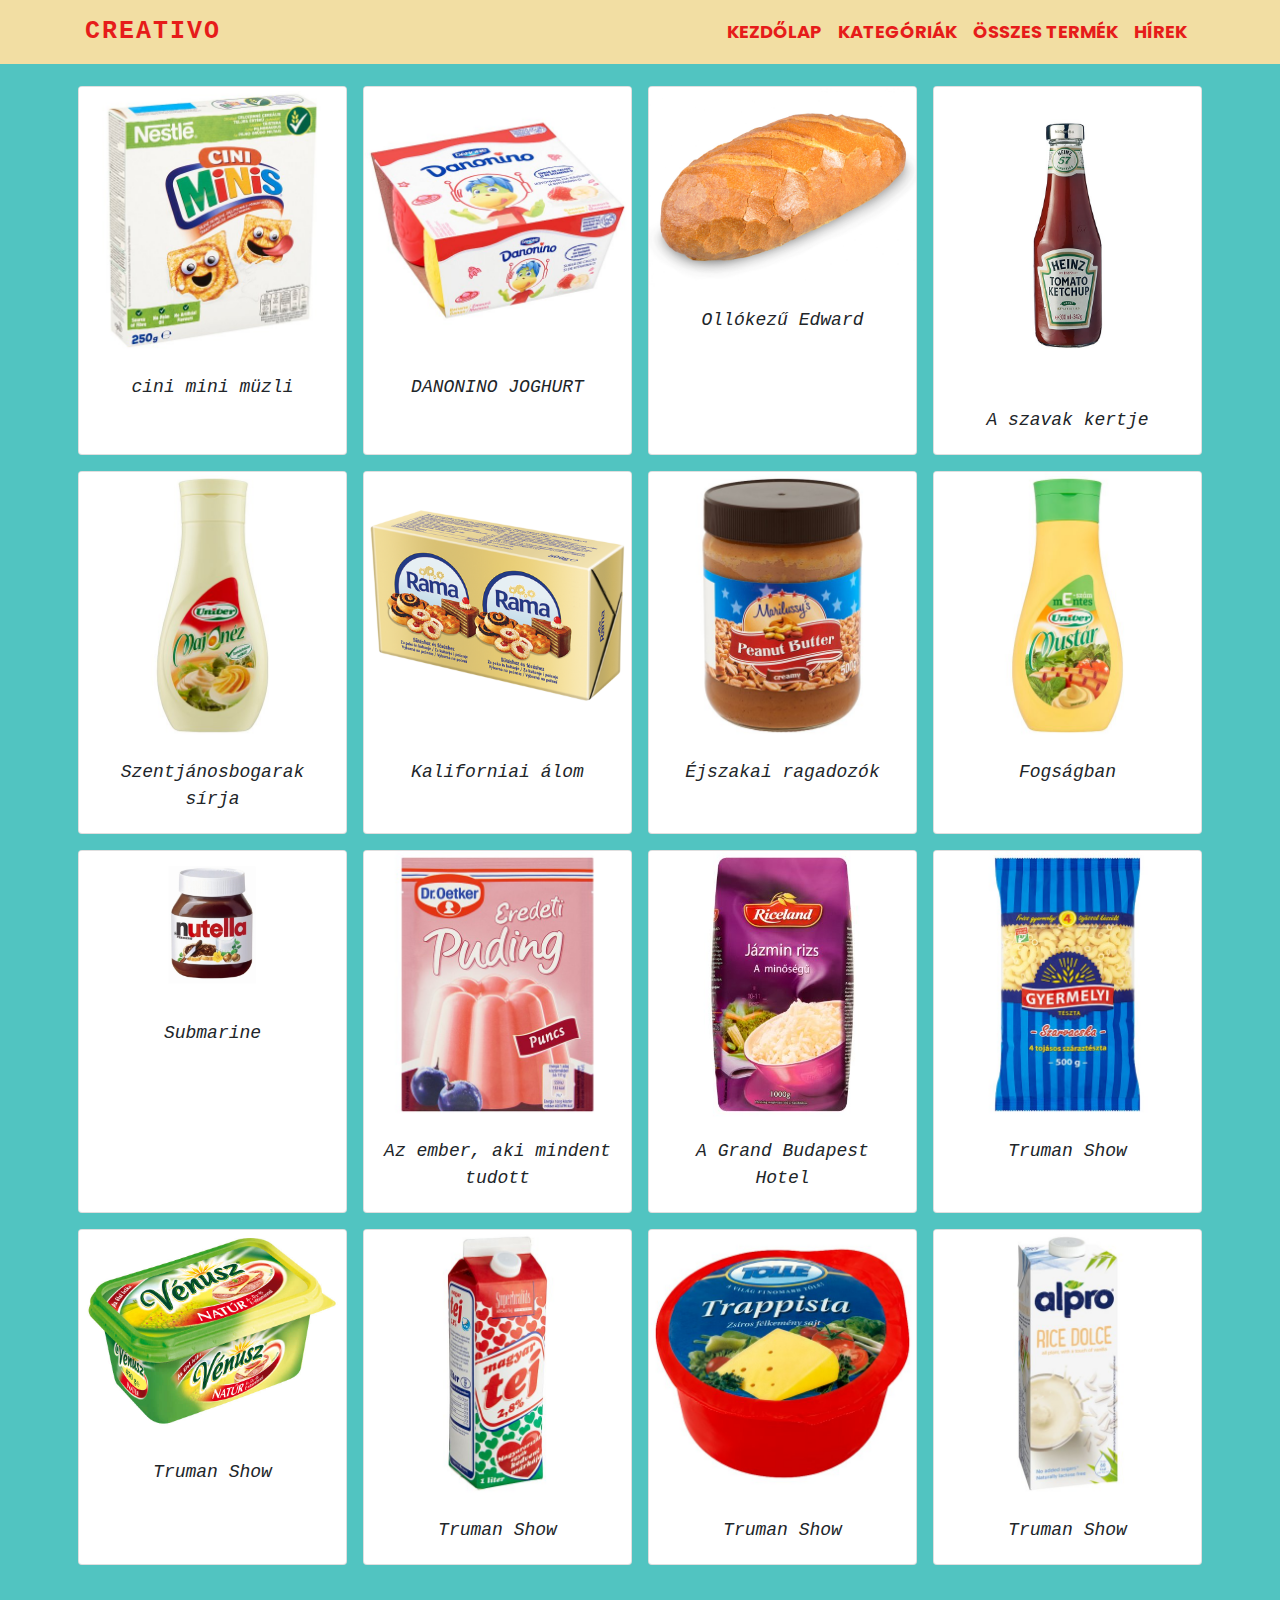
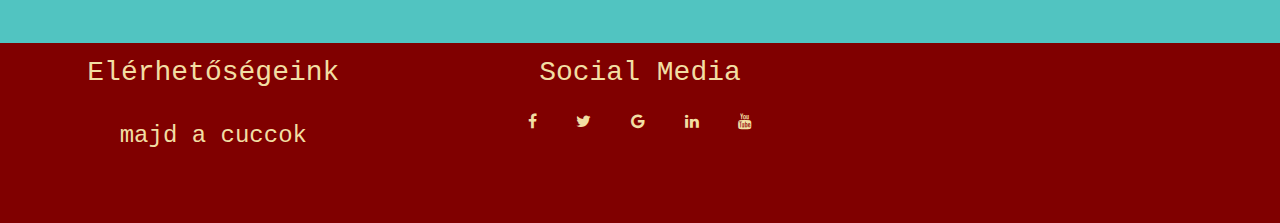
<file: index.html>
<!DOCTYPE html>
<html lang="hu">

<head>
    <meta charset="UTF-8">
    <meta http-equiv="X-UA-Compatible" content="IE=edge">
    <meta name="viewport" content="width=device-width, initial-scale=1.0">
    <link rel="stylesheet" href="css/bootstrap.min.css">
    <link rel="stylesheet" href="css/bootstrap-grid.min.css">
    <link rel="stylesheet" href="css/bootstrap-reboot.min.css">
    <link rel="stylesheet" href="css/saját.css">
    <script src="js/bootstrap.min.js"></script>
    <!--forrás: https://www.divinectorweb.com/2020/11/bootstrap-4-navbar-with-slider.html-->
    <link href="https://fonts.googleapis.com/css2?family=Merienda&display=swap" rel="stylesheet">
    <link href="https://fonts.googleapis.com/css2?family=Poppins:wght@400;700&display=swap" rel="stylesheet">
    <!-- forrás: https://www.w3schools.com/howto/howto_css_social_media_buttons.asp -->
    <link rel="stylesheet" href="https://cdnjs.cloudflare.com/ajax/libs/font-awesome/4.7.0/css/font-awesome.min.css">
    <title>bolt</title>
</head>

<body>
    <!--NAVBAR-->
    <!--forrás részlet: https://www.divinectorweb.com/2020/11/bootstrap-4-navbar-with-slider.html-->
    <nav class="navbar navbar-expand-lg navbar-light fixed-top">
        <div class="container">
            <a class="navbar-brand" href="#">Creativo</a> <button aria-controls="navbarSupportedContent"
                aria-expanded="false" aria-label="Toggle navigation" class="navbar-toggler"
                data-target="#navbarSupportedContent" data-toggle="collapse" type="button"><span
                    class="navbar-toggler-icon"></span></button>
            <div class="collapse navbar-collapse" id="navbarSupportedContent">
                <ul class="navbar-nav ml-auto">
                    <li class="nav-item active">
                        <a class="nav-link" href="#">Kezdőlap</a>
                    </li>
                    <li class="nav-item">
                        <a class="nav-link" href="#">Kategóriák</a>
                    </li>
                    <li class="nav-item">
                        <a class="nav-link" href="#">Összes termék</a>
                    </li>
                    <li class="nav-item">
                        <a class="nav-link" href="#">Hírek</a>
                    </li>
                </ul>
            </div>
        </div>
    </nav>
    <!-- TITLE -->
    <h1 class="text-center">Élelmiszerek</h1>
    <!-- GRID SYSTEM -->
    <div class="container">
        <div class="row justify-content-lg-around justify-content-md-around justify-content-sm-around justify-content-center my-row">
            <!-- COLUMN1 -->
            <div class="col-lg-3 col-md-5 col-sm-7 col-7 p-2">
                <!-- CARD -->
                <div class="card h-100">
                    <img src="images/képek/elelmiszer/cinimini.jpg" class="card-img-top " alt="amerikai pszicho">
                    <div class="card-body">
                        <p class="card-text my-title1">cini mini müzli</p>
                    </div>
                </div>
                <!-- CARD END -->
            </div>
            <!-- COLUMN2 -->
            <div class="col-lg-3 col-md-5 col-sm-7 col-7 p-2">
                <!-- CARD -->
                <div class="card h-100">
                    <img src="images/képek/elelmiszer/joghurt.jpg" class="card-img-top " alt="nyomd bébi nyomd">
                    <div class="card-body">
                        <p class="card-text my-title1">DANONINO JOGHURT</p>
                    </div>
                </div>
                <!-- CARD END -->
            </div>
            <!-- COLUMN3 -->
            <div class="col-lg-3 col-md-5 col-sm-7 col-7 p-2">
                <!-- CARD -->
                <div class="card h-100">
                    <img src="images/képek/elelmiszer/kenyér.jpg" class="card-img-top " alt="ollókezü edward">
                    <div class="card-body">
                        <p class="card-text my-title1">Ollókezű Edward</p>
                    </div>
                </div>
                <!-- CARD END -->
            </div>
            <!-- COLUMN4 -->
            <div class="col-lg-3 col-md-5 col-sm-7 col-7 p-2">
                <!-- CARD -->
                <div class="card h-100">
                    <img src="images/képek/elelmiszer/ketchup.jpg" class="card-img-top " alt="szavak kertje">
                    <div class="card-body">
                        <p class="card-text my-title1">A szavak kertje</p>
                    </div>
                </div>
                <!-- CARD END -->
            </div>
            <!-- COLUMN5 -->
            <div class="col-lg-3 col-md-5 col-sm-7 col-7 p-2">
                <!-- CARD -->
                <div class="card h-100">
                    <img src="images/képek/elelmiszer/majonez.jpg" class="card-img-top " alt="szentjánosbogarak sírja">
                    <div class="card-body">
                        <p class="card-text my-title1">Szentjánosbogarak sírja</p>
                    </div>
                </div>
                <!-- CARD END -->
            </div>
            <!-- COLUMN6 -->
            <div class="col-lg-3 col-md-5 col-sm-7 col-7 p-2">
                <!-- CARD -->
                <div class="card h-100">
                    <img src="images/képek/elelmiszer/margarin.png" class="card-img-top " alt="kaliforniai álom">
                    <div class="card-body">
                        <p class="card-text my-title1">Kaliforniai álom</p>
                    </div>
                </div>
                <!-- CARD END -->
            </div>
            <!-- COLUMN7 -->
            <div class="col-lg-3 col-md-5 col-sm-7 col-7 p-2">
                <!-- CARD -->
                <div class="card h-100">
                    <img src="images/képek/elelmiszer/mogyorovaj.jpg" class="card-img-top " alt="éjszakai ragadozók">
                    <div class="card-body">
                        <p class="card-text my-title1">Éjszakai ragadozók</p>
                    </div>
                </div>
                <!-- CARD END -->
            </div>
            <!-- COLUMN8 -->
            <div class="col-lg-3 col-md-5 col-sm-7 col-7 p-2">
                <!-- CARD -->
                <div class="card h-100">
                    <img src="images/képek/elelmiszer/mustar.jpg" class="card-img-top " alt="fogságban">
                    <div class="card-body">
                        <p class="card-text my-title1">Fogságban</p>
                    </div>
                </div>
                <!-- CARD END -->
            </div>
            <!-- COLUMN9 -->
            <div class="col-lg-3 col-md-5 col-sm-7 col-7 p-2">
                <!-- CARD -->
                <div class="card h-100">
                    <img src="images/képek/elelmiszer/nutella.jpg" class="card-img-top " alt="submarine">
                    <div class="card-body">
                        <p class="card-text my-title1">Submarine</p>
                    </div>
                </div>
                <!-- CARD END -->
            </div>
            <!-- COLUMN10 -->
            <div class="col-lg-3 col-md-5 col-sm-7 col-7 p-2">
                <!-- CARD -->
                <div class="card h-100">
                    <img src="images/képek/elelmiszer/puding.jpg" class="card-img-top "
                        alt="az ember aki mindent tudott">
                    <div class="card-body">
                        <p class="card-text my-title1">Az ember, aki mindent tudott</p>
                    </div>
                </div>
                <!-- CARD END -->
            </div>
            <!-- COLUMN11 -->
            <div class="col-lg-3 col-md-5 col-sm-7 col-7 p-2">
                <!-- CARD -->
                <div class="card h-100">
                    <img src="images/képek/elelmiszer/rizs.jpg" class="card-img-top " alt="grand budapest hotel">
                    <div class="card-body">
                        <p class="card-text my-title1">A Grand Budapest Hotel</p>
                    </div>
                </div>
                <!-- CARD END -->
            </div>
            <!-- COLUMN12 -->
            <div class="col-lg-3 col-md-5 col-sm-7 col-7 p-2">
                <!-- CARD -->
                <div class="card h-100">
                    <img src="images/képek/elelmiszer/teszta.jpg" class="card-img-top " alt="truman show">
                    <div class="card-body">
                        <p class="card-text my-title1">Truman Show</p>
                    </div>
                </div>
                <!-- CARD END -->
            </div>
            <!-- COLUMN12 -->
            <div class="col-lg-3 col-md-5 col-sm-7 col-7 p-2">
                <!-- CARD -->
                <div class="card h-100">
                    <img src="images/képek/elelmiszer/vaj.jpg" class="card-img-top " alt="truman show">
                    <div class="card-body">
                        <p class="card-text my-title1">Truman Show</p>
                    </div>
                </div>
                <!-- CARD END -->
            </div>
            <!-- COLUMN12 -->
            <div class="col-lg-3 col-md-5 col-sm-7 col-7 p-2">
                <!-- CARD -->
                <div class="card h-100">
                    <img src="images/képek/elelmiszer/tej.jpg" class="card-img-top " alt="truman show">
                    <div class="card-body">
                        <p class="card-text my-title1">Truman Show</p>
                    </div>
                </div>
                <!-- CARD END -->
            </div>
            <!-- COLUMN12 -->
            <div class="col-lg-3 col-md-5 col-sm-7 col-7 p-2">
                <!-- CARD -->
                <div class="card h-100">
                    <img src="images/képek/elelmiszer/sajt.jpg" class="card-img-top " alt="truman show">
                    <div class="card-body">
                        <p class="card-text my-title1">Truman Show</p>
                    </div>
                </div>
                <!-- CARD END -->
            </div>
            <!-- COLUMN12 -->
            <div class="col-lg-3 col-md-5 col-sm-7 col-7 p-2">
                <!-- CARD -->
                <div class="card h-100">
                    <img src="images/képek/elelmiszer/rizsital.jpg" class="card-img-top " alt="truman show">
                    <div class="card-body">
                        <p class="card-text my-title1">Truman Show</p>
                    </div>
                </div>
                <!-- CARD END -->
            </div>

        </div>
    </div>
    <!-- FOOTER -->
    <footer class="container-fluid text-center">
        <div class="row">
            <div class="col-md-4 col-sm-6 col-12">
                <h3>Elérhetőségeink</h3>
                <br>
                <h4>majd a cuccok</h4>
            </div>
            <div class="col-md-4 col-sm-6 col-12">
                <h3>Social Media</h3>
                <a href="#" class="fa fa-facebook"></a>
                <a href="#" class="fa fa-twitter"></a>
                <a href="#" class="fa fa-google"></a>
                <a href="#" class="fa fa-linkedin"></a>
                <a href="#" class="fa fa-youtube"></a>
            </div>
            <div class="col-md-4 col-sm-6 col-12">

            </div>
        </div>
    </footer>
</body>

</html>
</file>
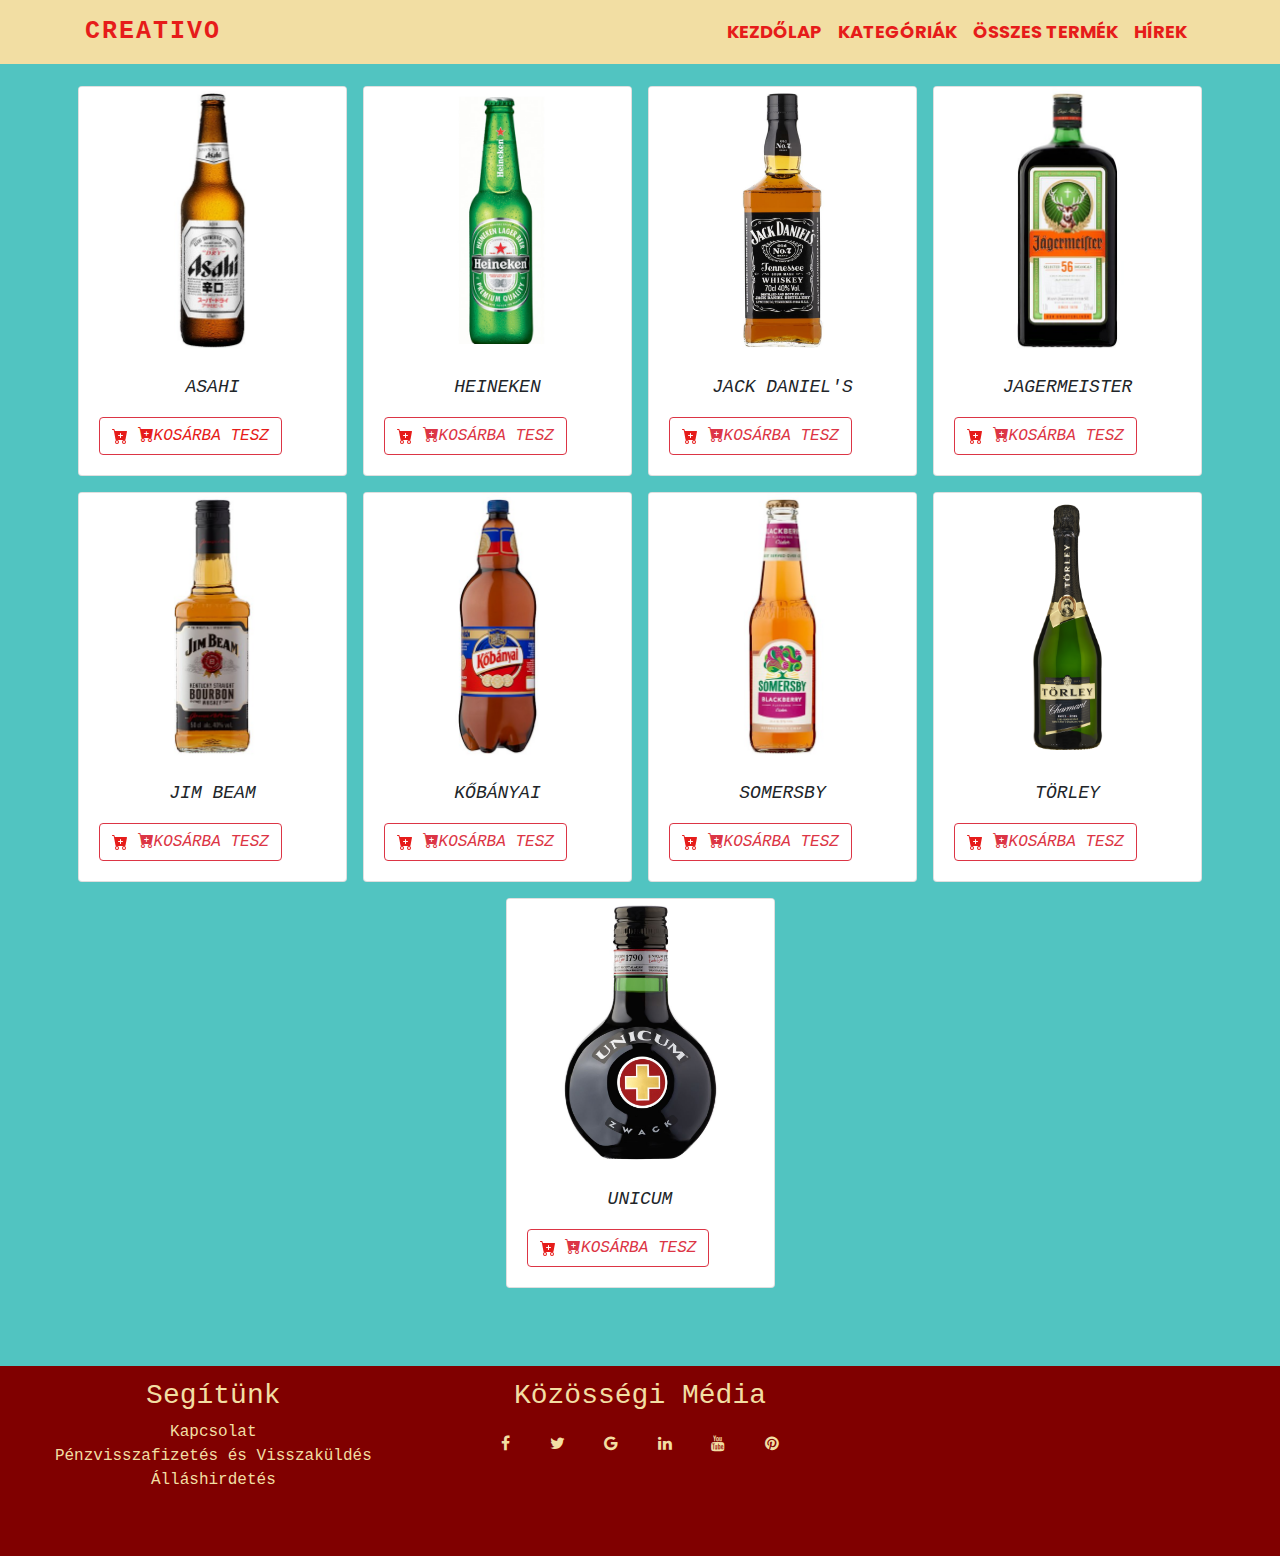
<file: alkohol.html>
<!DOCTYPE html>
<html lang="hu">

<head>
    <meta charset="UTF-8">
    <meta http-equiv="X-UA-Compatible" content="IE=edge">
    <meta name="viewport" content="width=device-width, initial-scale=1.0">
    <link rel="stylesheet" href="css/bootstrap.min.css">
    <link rel="stylesheet" href="css/bootstrap-grid.min.css">
    <link rel="stylesheet" href="css/bootstrap-reboot.min.css">
    <link rel="stylesheet" href="css/saját.css">
    <script src="js/bootstrap.min.js"></script>
    <!--forrás: https://www.divinectorweb.com/2020/11/bootstrap-4-navbar-with-slider.html-->
    <link href="https://fonts.googleapis.com/css2?family=Merienda&display=swap" rel="stylesheet">
    <link href="https://fonts.googleapis.com/css2?family=Poppins:wght@400;700&display=swap" rel="stylesheet">
    <!-- forrás: https://www.w3schools.com/howto/howto_css_social_media_buttons.asp -->
    <link rel="stylesheet" href="https://cdnjs.cloudflare.com/ajax/libs/font-awesome/4.7.0/css/font-awesome.min.css">
    <!-- forrás: https://www.w3schools.com/bootstrap4/bootstrap_icons.asp -->
    <link rel="stylesheet" href="https://cdn.jsdelivr.net/npm/bootstrap-icons@1.5.0/font/bootstrap-icons.css">
    <title>alkohol</title>
</head>

<body>

    <!--NAVBAR-->
    <!--forrás részlet: https://www.divinectorweb.com/2020/11/bootstrap-4-navbar-with-slider.html-->
    <nav class="navbar navbar-expand-lg navbar-light fixed-top">
        <div class="container">
            <a class="navbar-brand" href="#">Creativo</a> <button aria-controls="navbarSupportedContent"
                aria-expanded="false" aria-label="Toggle navigation" class="navbar-toggler"
                data-target="#navbarSupportedContent" data-toggle="collapse" type="button"><span
                    class="navbar-toggler-icon"></span></button>
            <div class="collapse navbar-collapse" id="navbarSupportedContent">
                <ul class="navbar-nav ml-auto">
                    <li class="nav-item active">
                        <a class="nav-link" href="#">Kezdőlap</a>
                    </li>
                    <li class="nav-item">
                        <a class="nav-link" href="#">Kategóriák</a>
                    </li>
                    <li class="nav-item">
                        <a class="nav-link" href="#">Összes termék</a>
                    </li>
                    <li class="nav-item">
                        <a class="nav-link" href="#">Hírek</a>
                    </li>
                </ul>
            </div>
        </div>
    </nav>


    <!-- TITLE -->
    <h1 class="text-center">Alkoholok</h1>
    <!-- GRID SYSTEM -->
    <div class="container">
        <div class="row justify-content-lg-around justify-content-md-around justify-content-sm-around justify-content-center my-row">
            <!-- COLUMN1 -->
            <div class="col-lg-3 col-md-5 col-sm-7 col-7 p-2">
                <!-- CARD -->
                <div class="card h-100">
                    <img src="images/képek/alkohol/asahi.jpg" class="card-img-top " alt="amerikai pszicho">
                    <div class="card-body">
                        <p class="card-text my-title1">ASAHI</p>
                        <button type="button" class="btn btn-outline-danger cennter">
                            <!--forrás: https://icons.getbootstrap.com/icons/cart-plus-fill/-->
                            <svg xmlns="http://www.w3.org/2000/svg" class="bi bi-cart-plus-fill icon"
                                viewBox="0 0 16 16">
                                <path
                                    d="M.5 1a.5.5 0 0 0 0 1h1.11l.401 1.607 1.498 7.985A.5.5 0 0 0 4 12h1a2 2 0 1 0 0 4 2 2 0 0 0 0-4h7a2 2 0 1 0 0 4 2 2 0 0 0 0-4h1a.5.5 0 0 0 .491-.408l1.5-8A.5.5 0 0 0 14.5 3H2.89l-.405-1.621A.5.5 0 0 0 2 1H.5zM6 14a1 1 0 1 1-2 0 1 1 0 0 1 2 0zm7 0a1 1 0 1 1-2 0 1 1 0 0 1 2 0zM9 5.5V7h1.5a.5.5 0 0 1 0 1H9v1.5a.5.5 0 0 1-1 0V8H6.5a.5.5 0 0 1 0-1H8V5.5a.5.5 0 0 1 1 0z" />
                            </svg>
                            <i class="bi bi-cart-plus-fill icon">KOSÁRBA TESZ</i>
                        </button>
                    </div>
                </div>
                <!-- CARD END -->
            </div>
            <!-- COLUMN2 -->
            <div class="col-lg-3 col-md-5 col-sm-7 col-7 p-2">
                <!-- CARD -->
                <div class="card h-100">
                    <img src="images/képek/alkohol/heineken.jpeg" class="card-img-top " alt="nyomd bébi nyomd">
                    <div class="card-body">
                        <p class="card-text my-title1">HEINEKEN</p>
                        <button type="button" class="btn btn-outline-danger ">
                            <!--forrás: https://icons.getbootstrap.com/icons/cart-plus-fill/-->
                            <svg xmlns="http://www.w3.org/2000/svg" class="bi bi-cart-plus-fill icon"
                                viewBox="0 0 16 16">
                                <path
                                    d="M.5 1a.5.5 0 0 0 0 1h1.11l.401 1.607 1.498 7.985A.5.5 0 0 0 4 12h1a2 2 0 1 0 0 4 2 2 0 0 0 0-4h7a2 2 0 1 0 0 4 2 2 0 0 0 0-4h1a.5.5 0 0 0 .491-.408l1.5-8A.5.5 0 0 0 14.5 3H2.89l-.405-1.621A.5.5 0 0 0 2 1H.5zM6 14a1 1 0 1 1-2 0 1 1 0 0 1 2 0zm7 0a1 1 0 1 1-2 0 1 1 0 0 1 2 0zM9 5.5V7h1.5a.5.5 0 0 1 0 1H9v1.5a.5.5 0 0 1-1 0V8H6.5a.5.5 0 0 1 0-1H8V5.5a.5.5 0 0 1 1 0z" />
                            </svg>
                            <i class="bi bi-cart-plus-fill">KOSÁRBA TESZ</i>
                        </button>
                    </div>
                </div>
                <!-- CARD END -->
            </div>
            <!-- COLUMN3 -->
            <div class="col-lg-3 col-md-5 col-sm-7 col-7 p-2">
                <!-- CARD -->
                <div class="card h-100">
                    <img src="images/képek/alkohol/jackdaniels.jpg" class="card-img-top " alt="ollókezü edward">
                    <div class="card-body">
                        <p class="card-text my-title1">JACK DANIEL'S</p>
                        <button type="button" class="btn btn-outline-danger ">
                            <!--forrás: https://icons.getbootstrap.com/icons/cart-plus-fill/-->
                            <svg xmlns="http://www.w3.org/2000/svg" class="bi bi-cart-plus-fill icon"
                                viewBox="0 0 16 16">
                                <path
                                    d="M.5 1a.5.5 0 0 0 0 1h1.11l.401 1.607 1.498 7.985A.5.5 0 0 0 4 12h1a2 2 0 1 0 0 4 2 2 0 0 0 0-4h7a2 2 0 1 0 0 4 2 2 0 0 0 0-4h1a.5.5 0 0 0 .491-.408l1.5-8A.5.5 0 0 0 14.5 3H2.89l-.405-1.621A.5.5 0 0 0 2 1H.5zM6 14a1 1 0 1 1-2 0 1 1 0 0 1 2 0zm7 0a1 1 0 1 1-2 0 1 1 0 0 1 2 0zM9 5.5V7h1.5a.5.5 0 0 1 0 1H9v1.5a.5.5 0 0 1-1 0V8H6.5a.5.5 0 0 1 0-1H8V5.5a.5.5 0 0 1 1 0z" />
                            </svg>
                            <i class="bi bi-cart-plus-fill">KOSÁRBA TESZ</i>
                        </button>
                    </div>
                </div>
                <!-- CARD END -->
            </div>
            <!-- COLUMN4 -->
            <div class="col-lg-3 col-md-5 col-sm-7 col-7 p-2">
                <!-- CARD -->
                <div class="card h-100">
                    <img src="images/képek/alkohol/jagermaister.jpg" class="card-img-top " alt="szavak kertje">
                    <div class="card-body">
                        <p class="card-text my-title1">JAGERMEISTER</p>
                        <button type="button" class="btn btn-outline-danger ">
                            <!--forrás: https://icons.getbootstrap.com/icons/cart-plus-fill/-->
                            <svg xmlns="http://www.w3.org/2000/svg" class="bi bi-cart-plus-fill icon"
                                viewBox="0 0 16 16">
                                <path
                                    d="M.5 1a.5.5 0 0 0 0 1h1.11l.401 1.607 1.498 7.985A.5.5 0 0 0 4 12h1a2 2 0 1 0 0 4 2 2 0 0 0 0-4h7a2 2 0 1 0 0 4 2 2 0 0 0 0-4h1a.5.5 0 0 0 .491-.408l1.5-8A.5.5 0 0 0 14.5 3H2.89l-.405-1.621A.5.5 0 0 0 2 1H.5zM6 14a1 1 0 1 1-2 0 1 1 0 0 1 2 0zm7 0a1 1 0 1 1-2 0 1 1 0 0 1 2 0zM9 5.5V7h1.5a.5.5 0 0 1 0 1H9v1.5a.5.5 0 0 1-1 0V8H6.5a.5.5 0 0 1 0-1H8V5.5a.5.5 0 0 1 1 0z" />
                            </svg>
                            <i class="bi bi-cart-plus-fill">KOSÁRBA TESZ</i>
                        </button>
                    </div>
                </div>
                <!-- CARD END -->
            </div>
            <!-- COLUMN5 -->
            <div class="col-lg-3 col-md-5 col-sm-7 col-7 p-2">
                <!-- CARD -->
                <div class="card h-100">
                    <img src="images/képek/alkohol/jimbeam.jpg" class="card-img-top " alt="szentjánosbogarak sírja">
                    <div class="card-body">
                        <p class="card-text my-title1">JIM BEAM</p>
                        <button type="button" class="btn btn-outline-danger ">
                            <!--forrás: https://icons.getbootstrap.com/icons/cart-plus-fill/-->
                            <svg xmlns="http://www.w3.org/2000/svg" class="bi bi-cart-plus-fill icon"
                                viewBox="0 0 16 16">
                                <path
                                    d="M.5 1a.5.5 0 0 0 0 1h1.11l.401 1.607 1.498 7.985A.5.5 0 0 0 4 12h1a2 2 0 1 0 0 4 2 2 0 0 0 0-4h7a2 2 0 1 0 0 4 2 2 0 0 0 0-4h1a.5.5 0 0 0 .491-.408l1.5-8A.5.5 0 0 0 14.5 3H2.89l-.405-1.621A.5.5 0 0 0 2 1H.5zM6 14a1 1 0 1 1-2 0 1 1 0 0 1 2 0zm7 0a1 1 0 1 1-2 0 1 1 0 0 1 2 0zM9 5.5V7h1.5a.5.5 0 0 1 0 1H9v1.5a.5.5 0 0 1-1 0V8H6.5a.5.5 0 0 1 0-1H8V5.5a.5.5 0 0 1 1 0z" />
                            </svg>
                            <i class="bi bi-cart-plus-fill">KOSÁRBA TESZ</i>
                        </button>
                    </div>
                </div>
                <!-- CARD END -->
            </div>
            <!-- COLUMN6 -->
            <div class="col-lg-3 col-md-5 col-sm-7 col-7 p-2">
                <!-- CARD -->
                <div class="card h-100">
                    <img src="images/képek/alkohol/kobanyai.jpg" class="card-img-top " alt="kaliforniai álom">
                    <div class="card-body">
                        <p class="card-text my-title1">KŐBÁNYAI</p>
                        <button type="button" class="btn btn-outline-danger ">
                            <!--forrás: https://icons.getbootstrap.com/icons/cart-plus-fill/-->
                            <svg xmlns="http://www.w3.org/2000/svg" class="bi bi-cart-plus-fill icon"
                                viewBox="0 0 16 16">
                                <path
                                    d="M.5 1a.5.5 0 0 0 0 1h1.11l.401 1.607 1.498 7.985A.5.5 0 0 0 4 12h1a2 2 0 1 0 0 4 2 2 0 0 0 0-4h7a2 2 0 1 0 0 4 2 2 0 0 0 0-4h1a.5.5 0 0 0 .491-.408l1.5-8A.5.5 0 0 0 14.5 3H2.89l-.405-1.621A.5.5 0 0 0 2 1H.5zM6 14a1 1 0 1 1-2 0 1 1 0 0 1 2 0zm7 0a1 1 0 1 1-2 0 1 1 0 0 1 2 0zM9 5.5V7h1.5a.5.5 0 0 1 0 1H9v1.5a.5.5 0 0 1-1 0V8H6.5a.5.5 0 0 1 0-1H8V5.5a.5.5 0 0 1 1 0z" />
                            </svg>
                            <i class="bi bi-cart-plus-fill">KOSÁRBA TESZ</i>
                        </button>
                    </div>
                </div>
                <!-- CARD END -->
            </div>
            <!-- COLUMN7 -->
            <div class="col-lg-3 col-md-5 col-sm-7 col-7 p-2">
                <!-- CARD -->
                <div class="card h-100">
                    <img src="images/képek/alkohol/somersby.jpg" class="card-img-top " alt="éjszakai ragadozók">
                    <div class="card-body">
                        <p class="card-text my-title1">SOMERSBY</p>
                        <button type="button" class="btn btn-outline-danger ">
                            <!--forrás: https://icons.getbootstrap.com/icons/cart-plus-fill/-->
                            <svg xmlns="http://www.w3.org/2000/svg" class="bi bi-cart-plus-fill icon"
                                viewBox="0 0 16 16">
                                <path
                                    d="M.5 1a.5.5 0 0 0 0 1h1.11l.401 1.607 1.498 7.985A.5.5 0 0 0 4 12h1a2 2 0 1 0 0 4 2 2 0 0 0 0-4h7a2 2 0 1 0 0 4 2 2 0 0 0 0-4h1a.5.5 0 0 0 .491-.408l1.5-8A.5.5 0 0 0 14.5 3H2.89l-.405-1.621A.5.5 0 0 0 2 1H.5zM6 14a1 1 0 1 1-2 0 1 1 0 0 1 2 0zm7 0a1 1 0 1 1-2 0 1 1 0 0 1 2 0zM9 5.5V7h1.5a.5.5 0 0 1 0 1H9v1.5a.5.5 0 0 1-1 0V8H6.5a.5.5 0 0 1 0-1H8V5.5a.5.5 0 0 1 1 0z" />
                            </svg>
                            <i class="bi bi-cart-plus-fill">KOSÁRBA TESZ</i>
                        </button>
                    </div>
                </div>
                <!-- CARD END -->
            </div>
            <!-- COLUMN8 -->
            <div class="col-lg-3 col-md-5 col-sm-7 col-7 p-2">
                <!-- CARD -->
                <div class="card h-100">
                    <img src="images/képek/alkohol/törley.png" class="card-img-top " alt="fogságban">
                    <div class="card-body">
                        <p class="card-text my-title1">TÖRLEY</p>
                        <button type="button" class="btn btn-outline-danger ">
                            <!--forrás: https://icons.getbootstrap.com/icons/cart-plus-fill/-->
                            <svg xmlns="http://www.w3.org/2000/svg" class="bi bi-cart-plus-fill icon"
                                viewBox="0 0 16 16">
                                <path
                                    d="M.5 1a.5.5 0 0 0 0 1h1.11l.401 1.607 1.498 7.985A.5.5 0 0 0 4 12h1a2 2 0 1 0 0 4 2 2 0 0 0 0-4h7a2 2 0 1 0 0 4 2 2 0 0 0 0-4h1a.5.5 0 0 0 .491-.408l1.5-8A.5.5 0 0 0 14.5 3H2.89l-.405-1.621A.5.5 0 0 0 2 1H.5zM6 14a1 1 0 1 1-2 0 1 1 0 0 1 2 0zm7 0a1 1 0 1 1-2 0 1 1 0 0 1 2 0zM9 5.5V7h1.5a.5.5 0 0 1 0 1H9v1.5a.5.5 0 0 1-1 0V8H6.5a.5.5 0 0 1 0-1H8V5.5a.5.5 0 0 1 1 0z" />
                            </svg>
                            <i class="bi bi-cart-plus-fill">KOSÁRBA TESZ</i>
                        </button>
                    </div>
                </div>
                <!-- CARD END -->
            </div>
            <!-- COLUMN9 -->
            <div class="col-lg-3 col-md-5 col-sm-7 col-7 p-2">
                <!-- CARD -->
                <div class="card h-100">
                    <img src="images/képek/alkohol/unicum.jpg" class="card-img-top " alt="submarine">
                    <div class="card-body">
                        <p class="card-text my-title1">UNICUM</p>
                        <button type="button" class="btn btn-outline-danger ">
                            <!--forrás: https://icons.getbootstrap.com/icons/cart-plus-fill/-->
                            <svg xmlns="http://www.w3.org/2000/svg" class="bi bi-cart-plus-fill icon"
                                viewBox="0 0 16 16">
                                <path
                                    d="M.5 1a.5.5 0 0 0 0 1h1.11l.401 1.607 1.498 7.985A.5.5 0 0 0 4 12h1a2 2 0 1 0 0 4 2 2 0 0 0 0-4h7a2 2 0 1 0 0 4 2 2 0 0 0 0-4h1a.5.5 0 0 0 .491-.408l1.5-8A.5.5 0 0 0 14.5 3H2.89l-.405-1.621A.5.5 0 0 0 2 1H.5zM6 14a1 1 0 1 1-2 0 1 1 0 0 1 2 0zm7 0a1 1 0 1 1-2 0 1 1 0 0 1 2 0zM9 5.5V7h1.5a.5.5 0 0 1 0 1H9v1.5a.5.5 0 0 1-1 0V8H6.5a.5.5 0 0 1 0-1H8V5.5a.5.5 0 0 1 1 0z" />
                            </svg>
                            <i class="bi bi-cart-plus-fill">KOSÁRBA TESZ</i>
                        </button>
                    </div>
                </div>
                <!-- CARD END -->
            </div>

        </div>
    </div>
    <!-- FOOTER -->
    <footer class="container-fluid text-center">
        <div class="row">
            <div class="col-md-4 col-sm-6 col-12">
                <h3>Segítünk</h3>
                <a href="#" class="link1">Kapcsolat</a><br>
                <a href="#" class="link1">Pénzvisszafizetés és Visszaküldés</a><br>
                <a href="allas.html" class="link1">Álláshirdetés</a><br>
                

            </div>
            <div class="col-md-4 col-sm-6 col-12">
                <h3>Közösségi Média</h3>
                <a href="#" class="fa fa-facebook"></a>
                <a href="#" class="fa fa-twitter"></a>
                <a href="#" class="fa fa-google"></a>
                <a href="#" class="fa fa-linkedin"></a>
                <a href="#" class="fa fa-youtube"></a>
                <a href="#" class="fa fa-pinterest"></a>
            </div>
            <div class="col-md-4 col-sm-6 col-12">

            </div>
        </div>
    </footer>
</body>

</html>
</file>
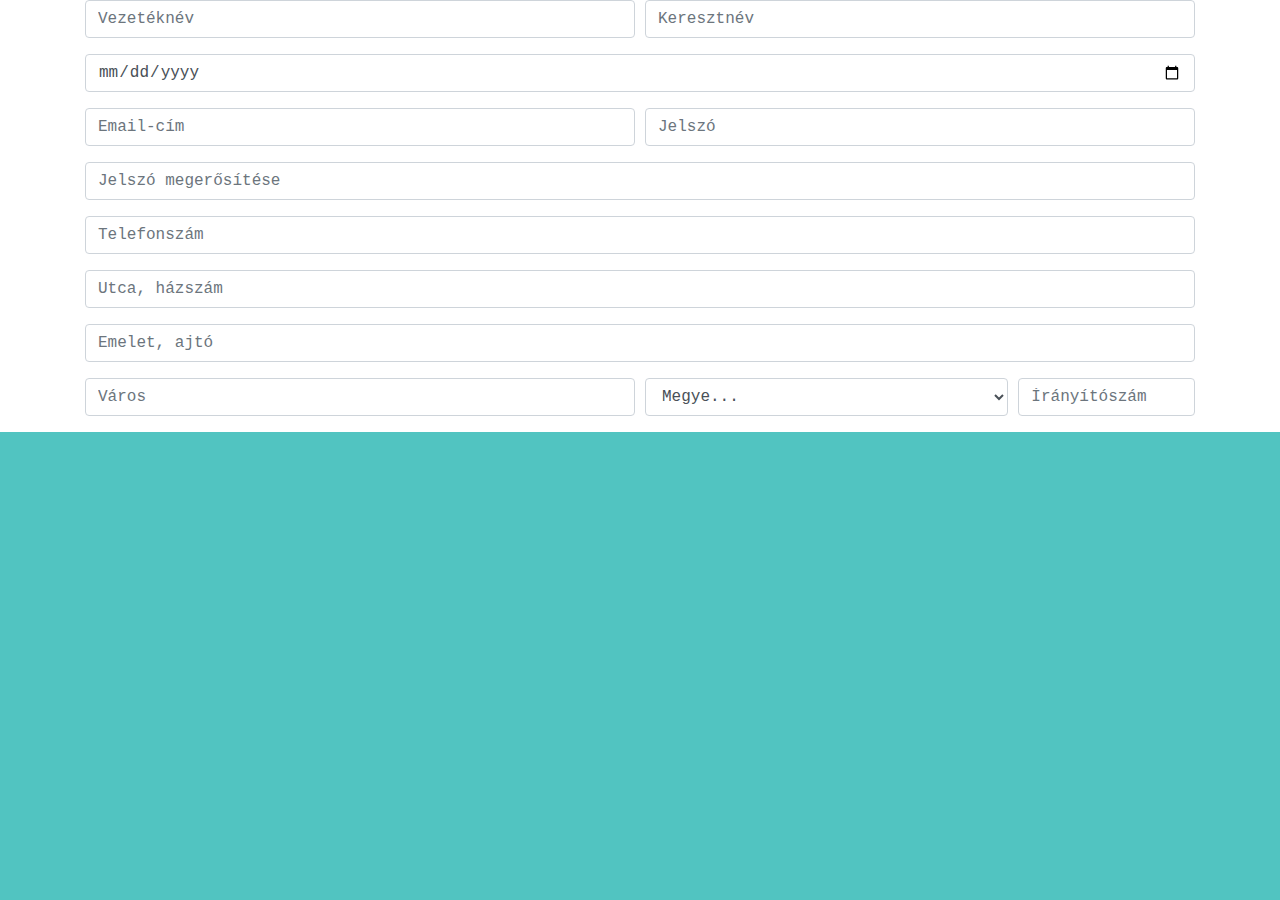
<file: allas.html>
<!DOCTYPE html>
<html lang="hu">
<head>
    <meta charset="UTF-8">
    <meta http-equiv="X-UA-Compatible" content="IE=edge">
    <meta name="viewport" content="width=device-width, initial-scale=1.0">
    <link rel="stylesheet" href="css/bootstrap.min.css">
    <link rel="stylesheet" href="css/bootstrap-grid.min.css">
    <link rel="stylesheet" href="css/bootstrap-reboot.min.css">
    <link rel="stylesheet" href="css/saját.css">
    <script src="js/bootstrap.min.js"></script>
    <!--forrás: https://www.divinectorweb.com/2020/11/bootstrap-4-navbar-with-slider.html-->
    <link href="https://fonts.googleapis.com/css2?family=Merienda&display=swap" rel="stylesheet">
    <link href="https://fonts.googleapis.com/css2?family=Poppins:wght@400;700&display=swap" rel="stylesheet">
    <!-- forrás: https://www.w3schools.com/howto/howto_css_social_media_buttons.asp -->
    <link rel="stylesheet" href="https://cdnjs.cloudflare.com/ajax/libs/font-awesome/4.7.0/css/font-awesome.min.css">
    <!-- forrás: https://www.w3schools.com/bootstrap4/bootstrap_icons.asp -->
    <link rel="stylesheet" href="https://cdn.jsdelivr.net/npm/bootstrap-icons@1.5.0/font/bootstrap-icons.css">
    <title>Document</title>
</head>
<body>
    <div class="container-fluid formnak">
        <div class="container formnak">
    <form>
        <div class="form-row">
            <div class="form-group col-md-6">
              
                <input type="text" class="form-control" placeholder="Vezetéknév">
              </div>
              <div class="form-group col-md-6">
              
                <input type="text" class="form-control" placeholder="Keresztnév">
              </div>
              <div class="form-group col-md-12">
              
                <input type="date" class="form-control" placeholder="Születési év">
              </div>
            
            <div class="form-group col-md-6">
              
              <input type="email" class="form-control" id="email" placeholder="Email-cím">
            </div>
            <div class="form-group col-md-6">
              
              <input type="password" class="form-control" id="jelszo" placeholder="Jelszó">
            </div>
            <div class="form-group col-md-12">
              
                <input type="password" class="form-control" id="jelszo2" placeholder="Jelszó megerősítése">
              </div>
              <div class="form-group col-md-12">
              
                <input type="tel" class="form-control" id="telefon" placeholder="Telefonszám">
              </div>
          </div>
          <div class="form-group">
            
            <input type="text" class="form-control" id="inputAddress" placeholder="Utca, házszám">
          </div>
          <div class="form-group">
            
            <input type="text" class="form-control" id="inputAddress2" placeholder="Emelet, ajtó">
          </div>
          <div class="form-row">
            <div class="form-group col-md-6">
              
              <input type="text" class="form-control" id="varos" placeholder="Város">
            </div>
            <div class="form-group col-md-4">
              
              <select id="Megye" class="form-control">
                <option selected>Megye...</option>
                <option>Bács-Kiskun</option>
                <option>Baranya</option>
                <option>Békés</option>
                <option>Borsod-Abaúj-Zemplén</option>
                <option>Csongrád-Csanád</option>
                <option>Fejér</option>
                <option>Győr-Moson-Sopron</option>
                <option>Hajdú-Bihar</option>
                <option>Heves</option>
                <option>Jász-Nagykun-Szolnok</option>
                <option>Komárom-Esztergom</option>
                <option>Nógrád</option>
                <option>Pest</option>
                <option>Somogy</option>
                <option>Szabolcs-Szatmár-Bereg</option>
                <option>Tolna</option>
                <option>Vas</option>
                <option>Veszprém</option>
                <option>Zala</option>

              </select>
            </div>
            <div class="form-group col-md-2">
            
              <input type="text" class="form-control" id="iranyitoSzam" placeholder="Írányítószám">
            </div>
          </div>
      </form>
    </div>
</div>
</body>
</html>
</file>
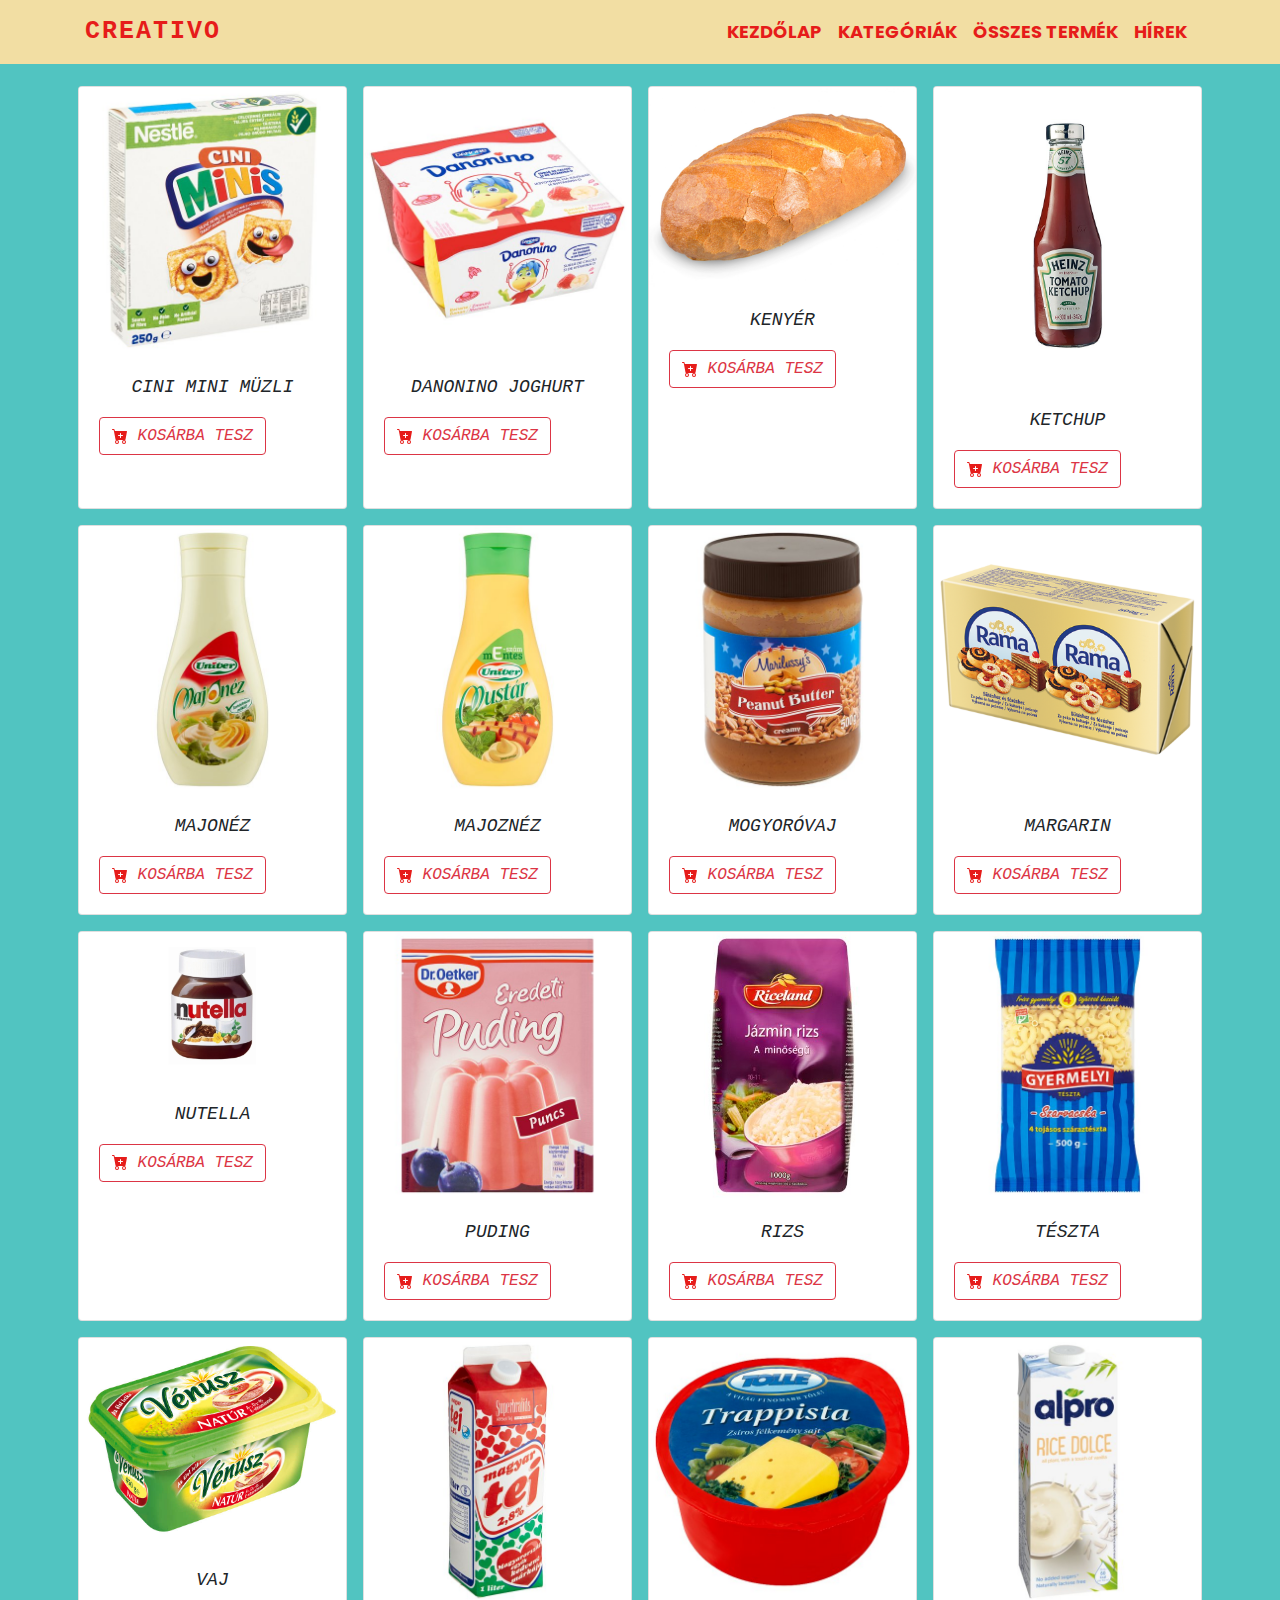
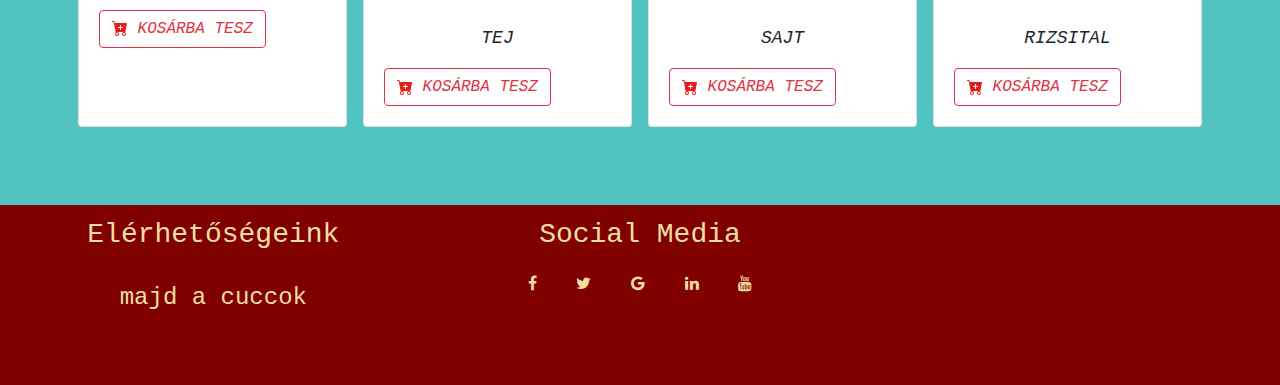
<file: elelmiszer.html>
<!DOCTYPE html>
<html lang="hu">

<head>
    <meta charset="UTF-8">
    <meta http-equiv="X-UA-Compatible" content="IE=edge">
    <meta name="viewport" content="width=device-width, initial-scale=1.0">
    <link rel="stylesheet" href="css/bootstrap.min.css">
    <link rel="stylesheet" href="css/bootstrap-grid.min.css">
    <link rel="stylesheet" href="css/bootstrap-reboot.min.css">
    <link rel="stylesheet" href="css/saját.css">
    <script src="js/bootstrap.min.js"></script>
    <!--forrás: https://www.divinectorweb.com/2020/11/bootstrap-4-navbar-with-slider.html-->
    <link href="https://fonts.googleapis.com/css2?family=Merienda&display=swap" rel="stylesheet">
    <link href="https://fonts.googleapis.com/css2?family=Poppins:wght@400;700&display=swap" rel="stylesheet">
    <!-- forrás: https://www.w3schools.com/howto/howto_css_social_media_buttons.asp -->
    <link rel="stylesheet" href="https://cdnjs.cloudflare.com/ajax/libs/font-awesome/4.7.0/css/font-awesome.min.css">
    <title>elelmiszer</title>
</head>

<body>

    <!--NAVBAR-->
    <!--forrás részlet: https://www.divinectorweb.com/2020/11/bootstrap-4-navbar-with-slider.html-->
    <nav class="navbar navbar-expand-lg navbar-light fixed-top">
        <div class="container">
            <a class="navbar-brand" href="#">Creativo</a> <button aria-controls="navbarSupportedContent"
                aria-expanded="false" aria-label="Toggle navigation" class="navbar-toggler"
                data-target="#navbarSupportedContent" data-toggle="collapse" type="button"><span
                    class="navbar-toggler-icon"></span></button>
            <div class="collapse navbar-collapse" id="navbarSupportedContent">
                <ul class="navbar-nav ml-auto">
                    <li class="nav-item active">
                        <a class="nav-link" href="#">Kezdőlap</a>
                    </li>
                    <li class="nav-item">
                        <a class="nav-link" href="#">Kategóriák</a>
                    </li>
                    <li class="nav-item">
                        <a class="nav-link" href="#">Összes termék</a>
                    </li>
                    <li class="nav-item">
                        <a class="nav-link" href="#">Hírek</a>
                    </li>
                </ul>
            </div>
        </div>
    </nav>
    <!-- HEADER -->

    <!-- TITLE -->
    <h1 class="text-center">Élelmiszerek</h1>
    <!-- GRID SYSTEM -->
    <div class="container">
        <div class="row justify-content-lg-around justify-content-md-around justify-content-sm-around justify-content-center my-row">
            <!-- COLUMN1 -->
            <div class="col-lg-3 col-md-5 col-sm-7 col-7 p-2">
                <!-- CARD -->
                <div class="card h-100">
                    <img src="images/képek/elelmiszer/cinimini.jpg" class="card-img-top " alt="amerikai pszicho">
                    <div class="card-body">
                        <p class="card-text my-title1">CINI MINI MÜZLI</p>
                        <button type="button" class="btn btn-outline-danger ">
                            <!--forrás: https://icons.getbootstrap.com/icons/cart-plus-fill/-->
                            <svg xmlns="http://www.w3.org/2000/svg" class="bi bi-cart-plus-fill icon"
                                viewBox="0 0 16 16">
                                <path
                                    d="M.5 1a.5.5 0 0 0 0 1h1.11l.401 1.607 1.498 7.985A.5.5 0 0 0 4 12h1a2 2 0 1 0 0 4 2 2 0 0 0 0-4h7a2 2 0 1 0 0 4 2 2 0 0 0 0-4h1a.5.5 0 0 0 .491-.408l1.5-8A.5.5 0 0 0 14.5 3H2.89l-.405-1.621A.5.5 0 0 0 2 1H.5zM6 14a1 1 0 1 1-2 0 1 1 0 0 1 2 0zm7 0a1 1 0 1 1-2 0 1 1 0 0 1 2 0zM9 5.5V7h1.5a.5.5 0 0 1 0 1H9v1.5a.5.5 0 0 1-1 0V8H6.5a.5.5 0 0 1 0-1H8V5.5a.5.5 0 0 1 1 0z" />
                            </svg>
                            <i class="bi bi-cart-plus-fill">KOSÁRBA TESZ</i>
                        </button>
                    </div>
                </div>
                <!-- CARD END -->
            </div>
            <!-- COLUMN2 -->
            <div class="col-lg-3 col-md-5 col-sm-7 col-7 p-2">
                <!-- CARD -->
                <div class="card h-100">
                    <img src="images/képek/elelmiszer/joghurt.jpg" class="card-img-top " alt="nyomd bébi nyomd">
                    <div class="card-body">
                        <p class="card-text my-title1">DANONINO JOGHURT</p>
                        <button type="button" class="btn btn-outline-danger ">
                            <!--forrás: https://icons.getbootstrap.com/icons/cart-plus-fill/-->
                            <svg xmlns="http://www.w3.org/2000/svg" class="bi bi-cart-plus-fill icon"
                                viewBox="0 0 16 16">
                                <path
                                    d="M.5 1a.5.5 0 0 0 0 1h1.11l.401 1.607 1.498 7.985A.5.5 0 0 0 4 12h1a2 2 0 1 0 0 4 2 2 0 0 0 0-4h7a2 2 0 1 0 0 4 2 2 0 0 0 0-4h1a.5.5 0 0 0 .491-.408l1.5-8A.5.5 0 0 0 14.5 3H2.89l-.405-1.621A.5.5 0 0 0 2 1H.5zM6 14a1 1 0 1 1-2 0 1 1 0 0 1 2 0zm7 0a1 1 0 1 1-2 0 1 1 0 0 1 2 0zM9 5.5V7h1.5a.5.5 0 0 1 0 1H9v1.5a.5.5 0 0 1-1 0V8H6.5a.5.5 0 0 1 0-1H8V5.5a.5.5 0 0 1 1 0z" />
                            </svg>
                            <i class="bi bi-cart-plus-fill">KOSÁRBA TESZ</i>
                        </button>
                    </div>
                </div>
                <!-- CARD END -->
            </div>
            <!-- COLUMN3 -->
            <div class="col-lg-3 col-md-5 col-sm-7 col-7 p-2">
                <!-- CARD -->
                <div class="card h-100">
                    <img src="images/képek/elelmiszer/kenyér.jpg" class="card-img-top " alt="ollókezü edward">
                    <div class="card-body">
                        <p class="card-text my-title1">KENYÉR</p>
                        <button type="button" class="btn btn-outline-danger ">
                            <!--forrás: https://icons.getbootstrap.com/icons/cart-plus-fill/-->
                            <svg xmlns="http://www.w3.org/2000/svg" class="bi bi-cart-plus-fill icon"
                                viewBox="0 0 16 16">
                                <path
                                    d="M.5 1a.5.5 0 0 0 0 1h1.11l.401 1.607 1.498 7.985A.5.5 0 0 0 4 12h1a2 2 0 1 0 0 4 2 2 0 0 0 0-4h7a2 2 0 1 0 0 4 2 2 0 0 0 0-4h1a.5.5 0 0 0 .491-.408l1.5-8A.5.5 0 0 0 14.5 3H2.89l-.405-1.621A.5.5 0 0 0 2 1H.5zM6 14a1 1 0 1 1-2 0 1 1 0 0 1 2 0zm7 0a1 1 0 1 1-2 0 1 1 0 0 1 2 0zM9 5.5V7h1.5a.5.5 0 0 1 0 1H9v1.5a.5.5 0 0 1-1 0V8H6.5a.5.5 0 0 1 0-1H8V5.5a.5.5 0 0 1 1 0z" />
                            </svg>
                            <i class="bi bi-cart-plus-fill">KOSÁRBA TESZ</i>
                        </button>
                    </div>
                </div>
                <!-- CARD END -->
            </div>
            <!-- COLUMN4 -->
            <div class="col-lg-3 col-md-5 col-sm-7 col-7 p-2">
                <!-- CARD -->
                <div class="card h-100">
                    <img src="images/képek/elelmiszer/ketchup.jpg" class="card-img-top " alt="szavak kertje">
                    <div class="card-body">
                        <p class="card-text my-title1">KETCHUP</p>
                        <button type="button" class="btn btn-outline-danger ">
                            <!--forrás: https://icons.getbootstrap.com/icons/cart-plus-fill/-->
                            <svg xmlns="http://www.w3.org/2000/svg" class="bi bi-cart-plus-fill icon"
                                viewBox="0 0 16 16">
                                <path
                                    d="M.5 1a.5.5 0 0 0 0 1h1.11l.401 1.607 1.498 7.985A.5.5 0 0 0 4 12h1a2 2 0 1 0 0 4 2 2 0 0 0 0-4h7a2 2 0 1 0 0 4 2 2 0 0 0 0-4h1a.5.5 0 0 0 .491-.408l1.5-8A.5.5 0 0 0 14.5 3H2.89l-.405-1.621A.5.5 0 0 0 2 1H.5zM6 14a1 1 0 1 1-2 0 1 1 0 0 1 2 0zm7 0a1 1 0 1 1-2 0 1 1 0 0 1 2 0zM9 5.5V7h1.5a.5.5 0 0 1 0 1H9v1.5a.5.5 0 0 1-1 0V8H6.5a.5.5 0 0 1 0-1H8V5.5a.5.5 0 0 1 1 0z" />
                            </svg>
                            <i class="bi bi-cart-plus-fill">KOSÁRBA TESZ</i>
                        </button>
                    </div>
                </div>
                <!-- CARD END -->
            </div>
            <!-- COLUMN5 -->
            <div class="col-lg-3 col-md-5 col-sm-7 col-7 p-2">
                <!-- CARD -->
                <div class="card h-100">
                    <img src="images/képek/elelmiszer/majonez.jpg" class="card-img-top " alt="szentjánosbogarak sírja">
                    <div class="card-body">
                        <p class="card-text my-title1">MAJONÉZ</p>
                        <button type="button" class="btn btn-outline-danger ">
                            <!--forrás: https://icons.getbootstrap.com/icons/cart-plus-fill/-->
                            <svg xmlns="http://www.w3.org/2000/svg" class="bi bi-cart-plus-fill icon"
                                viewBox="0 0 16 16">
                                <path
                                    d="M.5 1a.5.5 0 0 0 0 1h1.11l.401 1.607 1.498 7.985A.5.5 0 0 0 4 12h1a2 2 0 1 0 0 4 2 2 0 0 0 0-4h7a2 2 0 1 0 0 4 2 2 0 0 0 0-4h1a.5.5 0 0 0 .491-.408l1.5-8A.5.5 0 0 0 14.5 3H2.89l-.405-1.621A.5.5 0 0 0 2 1H.5zM6 14a1 1 0 1 1-2 0 1 1 0 0 1 2 0zm7 0a1 1 0 1 1-2 0 1 1 0 0 1 2 0zM9 5.5V7h1.5a.5.5 0 0 1 0 1H9v1.5a.5.5 0 0 1-1 0V8H6.5a.5.5 0 0 1 0-1H8V5.5a.5.5 0 0 1 1 0z" />
                            </svg>
                            <i class="bi bi-cart-plus-fill">KOSÁRBA TESZ</i>
                        </button>
                    </div>
                </div>
                <!-- CARD END -->
            </div>
            <!-- COLUMN6 -->
            <div class="col-lg-3 col-md-5 col-sm-7 col-7 p-2">
                <!-- CARD -->
                <div class="card h-100">
                    <img src="images/képek/elelmiszer/mustar.jpg" class="card-img-top " alt="kaliforniai álom">
                    <div class="card-body">
                        <p class="card-text my-title1">MAJOZNÉZ</p>
                        <button type="button" class="btn btn-outline-danger ">
                            <!--forrás: https://icons.getbootstrap.com/icons/cart-plus-fill/-->
                            <svg xmlns="http://www.w3.org/2000/svg" class="bi bi-cart-plus-fill icon"
                                viewBox="0 0 16 16">
                                <path
                                    d="M.5 1a.5.5 0 0 0 0 1h1.11l.401 1.607 1.498 7.985A.5.5 0 0 0 4 12h1a2 2 0 1 0 0 4 2 2 0 0 0 0-4h7a2 2 0 1 0 0 4 2 2 0 0 0 0-4h1a.5.5 0 0 0 .491-.408l1.5-8A.5.5 0 0 0 14.5 3H2.89l-.405-1.621A.5.5 0 0 0 2 1H.5zM6 14a1 1 0 1 1-2 0 1 1 0 0 1 2 0zm7 0a1 1 0 1 1-2 0 1 1 0 0 1 2 0zM9 5.5V7h1.5a.5.5 0 0 1 0 1H9v1.5a.5.5 0 0 1-1 0V8H6.5a.5.5 0 0 1 0-1H8V5.5a.5.5 0 0 1 1 0z" />
                            </svg>
                            <i class="bi bi-cart-plus-fill">KOSÁRBA TESZ</i>
                        </button>
                    </div>
                </div>
                <!-- CARD END -->
            </div>
            <!-- COLUMN7 -->
            <div class="col-lg-3 col-md-5 col-sm-7 col-7 p-2">
                <!-- CARD -->
                <div class="card h-100">
                    <img src="images/képek/elelmiszer/mogyorovaj.jpg" class="card-img-top " alt="éjszakai ragadozók">
                    <div class="card-body">
                        <p class="card-text my-title1">MOGYORÓVAJ</p>
                        <button type="button" class="btn btn-outline-danger ">
                            <!--forrás: https://icons.getbootstrap.com/icons/cart-plus-fill/-->
                            <svg xmlns="http://www.w3.org/2000/svg" class="bi bi-cart-plus-fill icon"
                                viewBox="0 0 16 16">
                                <path
                                    d="M.5 1a.5.5 0 0 0 0 1h1.11l.401 1.607 1.498 7.985A.5.5 0 0 0 4 12h1a2 2 0 1 0 0 4 2 2 0 0 0 0-4h7a2 2 0 1 0 0 4 2 2 0 0 0 0-4h1a.5.5 0 0 0 .491-.408l1.5-8A.5.5 0 0 0 14.5 3H2.89l-.405-1.621A.5.5 0 0 0 2 1H.5zM6 14a1 1 0 1 1-2 0 1 1 0 0 1 2 0zm7 0a1 1 0 1 1-2 0 1 1 0 0 1 2 0zM9 5.5V7h1.5a.5.5 0 0 1 0 1H9v1.5a.5.5 0 0 1-1 0V8H6.5a.5.5 0 0 1 0-1H8V5.5a.5.5 0 0 1 1 0z" />
                            </svg>
                            <i class="bi bi-cart-plus-fill">KOSÁRBA TESZ</i>
                        </button>
                    </div>
                </div>
                <!-- CARD END -->
            </div>
            <!-- COLUMN8 -->
            <div class="col-lg-3 col-md-5 col-sm-7 col-7 p-2">
                <!-- CARD -->
                <div class="card h-100">
                    <img src="images/képek/elelmiszer/margarin.png" class="card-img-top " alt="fogságban">
                    <div class="card-body">
                        <p class="card-text my-title1">MARGARIN</p>
                        <button type="button" class="btn btn-outline-danger ">
                            <!--forrás: https://icons.getbootstrap.com/icons/cart-plus-fill/-->
                            <svg xmlns="http://www.w3.org/2000/svg" class="bi bi-cart-plus-fill icon"
                                viewBox="0 0 16 16">
                                <path
                                    d="M.5 1a.5.5 0 0 0 0 1h1.11l.401 1.607 1.498 7.985A.5.5 0 0 0 4 12h1a2 2 0 1 0 0 4 2 2 0 0 0 0-4h7a2 2 0 1 0 0 4 2 2 0 0 0 0-4h1a.5.5 0 0 0 .491-.408l1.5-8A.5.5 0 0 0 14.5 3H2.89l-.405-1.621A.5.5 0 0 0 2 1H.5zM6 14a1 1 0 1 1-2 0 1 1 0 0 1 2 0zm7 0a1 1 0 1 1-2 0 1 1 0 0 1 2 0zM9 5.5V7h1.5a.5.5 0 0 1 0 1H9v1.5a.5.5 0 0 1-1 0V8H6.5a.5.5 0 0 1 0-1H8V5.5a.5.5 0 0 1 1 0z" />
                            </svg>
                            <i class="bi bi-cart-plus-fill">KOSÁRBA TESZ</i>
                        </button>
                    </div>
                </div>
                <!-- CARD END -->
            </div>
            <!-- COLUMN9 -->
            <div class="col-lg-3 col-md-5 col-sm-7 col-7 p-2">
                <!-- CARD -->
                <div class="card h-100">
                    <img src="images/képek/elelmiszer/nutella.jpg" class="card-img-top " alt="submarine">
                    <div class="card-body">
                        <p class="card-text my-title1">NUTELLA</p>
                        <button type="button" class="btn btn-outline-danger ">
                            <!--forrás: https://icons.getbootstrap.com/icons/cart-plus-fill/-->
                            <svg xmlns="http://www.w3.org/2000/svg" class="bi bi-cart-plus-fill icon"
                                viewBox="0 0 16 16">
                                <path
                                    d="M.5 1a.5.5 0 0 0 0 1h1.11l.401 1.607 1.498 7.985A.5.5 0 0 0 4 12h1a2 2 0 1 0 0 4 2 2 0 0 0 0-4h7a2 2 0 1 0 0 4 2 2 0 0 0 0-4h1a.5.5 0 0 0 .491-.408l1.5-8A.5.5 0 0 0 14.5 3H2.89l-.405-1.621A.5.5 0 0 0 2 1H.5zM6 14a1 1 0 1 1-2 0 1 1 0 0 1 2 0zm7 0a1 1 0 1 1-2 0 1 1 0 0 1 2 0zM9 5.5V7h1.5a.5.5 0 0 1 0 1H9v1.5a.5.5 0 0 1-1 0V8H6.5a.5.5 0 0 1 0-1H8V5.5a.5.5 0 0 1 1 0z" />
                            </svg>
                            <i class="bi bi-cart-plus-fill">KOSÁRBA TESZ</i>
                        </button>
                    </div>
                </div>
                <!-- CARD END -->
            </div>
            <!-- COLUMN10 -->
            <div class="col-lg-3 col-md-5 col-sm-7 col-7 p-2">
                <!-- CARD -->
                <div class="card h-100">
                    <img src="images/képek/elelmiszer/puding.jpg" class="card-img-top "
                        alt="az ember aki mindent tudott">
                    <div class="card-body">
                        <p class="card-text my-title1">PUDING</p>
                        <button type="button" class="btn btn-outline-danger ">
                            <!--forrás: https://icons.getbootstrap.com/icons/cart-plus-fill/-->
                            <svg xmlns="http://www.w3.org/2000/svg" class="bi bi-cart-plus-fill icon"
                                viewBox="0 0 16 16">
                                <path
                                    d="M.5 1a.5.5 0 0 0 0 1h1.11l.401 1.607 1.498 7.985A.5.5 0 0 0 4 12h1a2 2 0 1 0 0 4 2 2 0 0 0 0-4h7a2 2 0 1 0 0 4 2 2 0 0 0 0-4h1a.5.5 0 0 0 .491-.408l1.5-8A.5.5 0 0 0 14.5 3H2.89l-.405-1.621A.5.5 0 0 0 2 1H.5zM6 14a1 1 0 1 1-2 0 1 1 0 0 1 2 0zm7 0a1 1 0 1 1-2 0 1 1 0 0 1 2 0zM9 5.5V7h1.5a.5.5 0 0 1 0 1H9v1.5a.5.5 0 0 1-1 0V8H6.5a.5.5 0 0 1 0-1H8V5.5a.5.5 0 0 1 1 0z" />
                            </svg>
                            <i class="bi bi-cart-plus-fill">KOSÁRBA TESZ</i>
                        </button>
                    </div>
                </div>
                <!-- CARD END -->
            </div>
            <!-- COLUMN11 -->
            <div class="col-lg-3 col-md-5 col-sm-7 col-7 p-2">
                <!-- CARD -->
                <div class="card h-100">
                    <img src="images/képek/elelmiszer/rizs.jpg" class="card-img-top " alt="grand budapest hotel">
                    <div class="card-body">
                        <p class="card-text my-title1">RIZS</p>
                        <button type="button" class="btn btn-outline-danger ">
                            <!--forrás: https://icons.getbootstrap.com/icons/cart-plus-fill/-->
                            <svg xmlns="http://www.w3.org/2000/svg" class="bi bi-cart-plus-fill icon"
                                viewBox="0 0 16 16">
                                <path
                                    d="M.5 1a.5.5 0 0 0 0 1h1.11l.401 1.607 1.498 7.985A.5.5 0 0 0 4 12h1a2 2 0 1 0 0 4 2 2 0 0 0 0-4h7a2 2 0 1 0 0 4 2 2 0 0 0 0-4h1a.5.5 0 0 0 .491-.408l1.5-8A.5.5 0 0 0 14.5 3H2.89l-.405-1.621A.5.5 0 0 0 2 1H.5zM6 14a1 1 0 1 1-2 0 1 1 0 0 1 2 0zm7 0a1 1 0 1 1-2 0 1 1 0 0 1 2 0zM9 5.5V7h1.5a.5.5 0 0 1 0 1H9v1.5a.5.5 0 0 1-1 0V8H6.5a.5.5 0 0 1 0-1H8V5.5a.5.5 0 0 1 1 0z" />
                            </svg>
                            <i class="bi bi-cart-plus-fill">KOSÁRBA TESZ</i>
                        </button>
                    </div>
                </div>
                <!-- CARD END -->
            </div>
            <!-- COLUMN12 -->
            <div class="col-lg-3 col-md-5 col-sm-7 col-7 p-2">
                <!-- CARD -->
                <div class="card h-100">
                    <img src="images/képek/elelmiszer/teszta.jpg" class="card-img-top " alt="truman show">
                    <div class="card-body">
                        <p class="card-text my-title1">TÉSZTA</p>
                        <button type="button" class="btn btn-outline-danger ">
                            <!--forrás: https://icons.getbootstrap.com/icons/cart-plus-fill/-->
                            <svg xmlns="http://www.w3.org/2000/svg" class="bi bi-cart-plus-fill icon"
                                viewBox="0 0 16 16">
                                <path
                                    d="M.5 1a.5.5 0 0 0 0 1h1.11l.401 1.607 1.498 7.985A.5.5 0 0 0 4 12h1a2 2 0 1 0 0 4 2 2 0 0 0 0-4h7a2 2 0 1 0 0 4 2 2 0 0 0 0-4h1a.5.5 0 0 0 .491-.408l1.5-8A.5.5 0 0 0 14.5 3H2.89l-.405-1.621A.5.5 0 0 0 2 1H.5zM6 14a1 1 0 1 1-2 0 1 1 0 0 1 2 0zm7 0a1 1 0 1 1-2 0 1 1 0 0 1 2 0zM9 5.5V7h1.5a.5.5 0 0 1 0 1H9v1.5a.5.5 0 0 1-1 0V8H6.5a.5.5 0 0 1 0-1H8V5.5a.5.5 0 0 1 1 0z" />
                            </svg>
                            <i class="bi bi-cart-plus-fill">KOSÁRBA TESZ</i>
                        </button>
                    </div>
                </div>
                <!-- CARD END -->
            </div>
            <!-- COLUMN12 -->
            <div class="col-lg-3 col-md-5 col-sm-7 col-7 p-2">
                <!-- CARD -->
                <div class="card h-100">
                    <img src="images/képek/elelmiszer/vaj.jpg" class="card-img-top " alt="truman show">
                    <div class="card-body">
                        <p class="card-text my-title1">VAJ</p>
                        <button type="button" class="btn btn-outline-danger ">
                            <!--forrás: https://icons.getbootstrap.com/icons/cart-plus-fill/-->
                            <svg xmlns="http://www.w3.org/2000/svg" class="bi bi-cart-plus-fill icon"
                                viewBox="0 0 16 16">
                                <path
                                    d="M.5 1a.5.5 0 0 0 0 1h1.11l.401 1.607 1.498 7.985A.5.5 0 0 0 4 12h1a2 2 0 1 0 0 4 2 2 0 0 0 0-4h7a2 2 0 1 0 0 4 2 2 0 0 0 0-4h1a.5.5 0 0 0 .491-.408l1.5-8A.5.5 0 0 0 14.5 3H2.89l-.405-1.621A.5.5 0 0 0 2 1H.5zM6 14a1 1 0 1 1-2 0 1 1 0 0 1 2 0zm7 0a1 1 0 1 1-2 0 1 1 0 0 1 2 0zM9 5.5V7h1.5a.5.5 0 0 1 0 1H9v1.5a.5.5 0 0 1-1 0V8H6.5a.5.5 0 0 1 0-1H8V5.5a.5.5 0 0 1 1 0z" />
                            </svg>
                            <i class="bi bi-cart-plus-fill">KOSÁRBA TESZ</i>
                        </button>
                    </div>
                </div>
                <!-- CARD END -->
            </div>
            <!-- COLUMN12 -->
            <div class="col-lg-3 col-md-5 col-sm-7 col-7 p-2">
                <!-- CARD -->
                <div class="card h-100">
                    <img src="images/képek/elelmiszer/tej.jpg" class="card-img-top " alt="truman show">
                    <div class="card-body">
                        <p class="card-text my-title1">TEJ</p>
                        <button type="button" class="btn btn-outline-danger ">
                            <!--forrás: https://icons.getbootstrap.com/icons/cart-plus-fill/-->
                            <svg xmlns="http://www.w3.org/2000/svg" class="bi bi-cart-plus-fill icon"
                                viewBox="0 0 16 16">
                                <path
                                    d="M.5 1a.5.5 0 0 0 0 1h1.11l.401 1.607 1.498 7.985A.5.5 0 0 0 4 12h1a2 2 0 1 0 0 4 2 2 0 0 0 0-4h7a2 2 0 1 0 0 4 2 2 0 0 0 0-4h1a.5.5 0 0 0 .491-.408l1.5-8A.5.5 0 0 0 14.5 3H2.89l-.405-1.621A.5.5 0 0 0 2 1H.5zM6 14a1 1 0 1 1-2 0 1 1 0 0 1 2 0zm7 0a1 1 0 1 1-2 0 1 1 0 0 1 2 0zM9 5.5V7h1.5a.5.5 0 0 1 0 1H9v1.5a.5.5 0 0 1-1 0V8H6.5a.5.5 0 0 1 0-1H8V5.5a.5.5 0 0 1 1 0z" />
                            </svg>
                            <i class="bi bi-cart-plus-fill">KOSÁRBA TESZ</i>
                        </button>
                    </div>
                </div>
                <!-- CARD END -->
            </div>
            <!-- COLUMN12 -->
            <div class="col-lg-3 col-md-5 col-sm-7 col-7 p-2">
                <!-- CARD -->
                <div class="card h-100">
                    <img src="images/képek/elelmiszer/sajt.jpg" class="card-img-top " alt="truman show">
                    <div class="card-body">
                        <p class="card-text my-title1">SAJT</p>
                        <button type="button" class="btn btn-outline-danger ">
                            <!--forrás: https://icons.getbootstrap.com/icons/cart-plus-fill/-->
                            <svg xmlns="http://www.w3.org/2000/svg" class="bi bi-cart-plus-fill icon"
                                viewBox="0 0 16 16">
                                <path
                                    d="M.5 1a.5.5 0 0 0 0 1h1.11l.401 1.607 1.498 7.985A.5.5 0 0 0 4 12h1a2 2 0 1 0 0 4 2 2 0 0 0 0-4h7a2 2 0 1 0 0 4 2 2 0 0 0 0-4h1a.5.5 0 0 0 .491-.408l1.5-8A.5.5 0 0 0 14.5 3H2.89l-.405-1.621A.5.5 0 0 0 2 1H.5zM6 14a1 1 0 1 1-2 0 1 1 0 0 1 2 0zm7 0a1 1 0 1 1-2 0 1 1 0 0 1 2 0zM9 5.5V7h1.5a.5.5 0 0 1 0 1H9v1.5a.5.5 0 0 1-1 0V8H6.5a.5.5 0 0 1 0-1H8V5.5a.5.5 0 0 1 1 0z" />
                            </svg>
                            <i class="bi bi-cart-plus-fill">KOSÁRBA TESZ</i>
                        </button>
                    </div>
                </div>
                <!-- CARD END -->
            </div>
            <!-- COLUMN12 -->
            <div class="col-lg-3 col-md-5 col-sm-7 col-7 p-2">
                <!-- CARD -->
                <div class="card h-100">
                    <img src="images/képek/elelmiszer/rizsital.jpg" class="card-img-top " alt="truman show">
                    <div class="card-body">
                        <p class="card-text my-title1">RIZSITAL</p>
                        <button type="button" class="btn btn-outline-danger ">
                            <!--forrás: https://icons.getbootstrap.com/icons/cart-plus-fill/-->
                            <svg xmlns="http://www.w3.org/2000/svg" class="bi bi-cart-plus-fill icon"
                                viewBox="0 0 16 16">
                                <path
                                    d="M.5 1a.5.5 0 0 0 0 1h1.11l.401 1.607 1.498 7.985A.5.5 0 0 0 4 12h1a2 2 0 1 0 0 4 2 2 0 0 0 0-4h7a2 2 0 1 0 0 4 2 2 0 0 0 0-4h1a.5.5 0 0 0 .491-.408l1.5-8A.5.5 0 0 0 14.5 3H2.89l-.405-1.621A.5.5 0 0 0 2 1H.5zM6 14a1 1 0 1 1-2 0 1 1 0 0 1 2 0zm7 0a1 1 0 1 1-2 0 1 1 0 0 1 2 0zM9 5.5V7h1.5a.5.5 0 0 1 0 1H9v1.5a.5.5 0 0 1-1 0V8H6.5a.5.5 0 0 1 0-1H8V5.5a.5.5 0 0 1 1 0z" />
                            </svg>
                            <i class="bi bi-cart-plus-fill">KOSÁRBA TESZ</i>
                        </button>
                    </div>
                </div>
                <!-- CARD END -->
            </div>

        </div>
    </div>
    <!-- FOOTER -->
    <footer class="container-fluid text-center">
        <div class="row">
            <div class="col-md-4 col-sm-6 col-12">
                <h3>Elérhetőségeink</h3>
                <br>
                <h4>majd a cuccok</h4>
            </div>
            <div class="col-md-4 col-sm-6 col-12">
                <h3>Social Media</h3>
                <a href="#" class="fa fa-facebook"></a>
                <a href="#" class="fa fa-twitter"></a>
                <a href="#" class="fa fa-google"></a>
                <a href="#" class="fa fa-linkedin"></a>
                <a href="#" class="fa fa-youtube"></a>
            </div>
            <div class="col-md-4 col-sm-6 col-12">

            </div>
        </div>
    </footer>
</body>

</html>
</file>
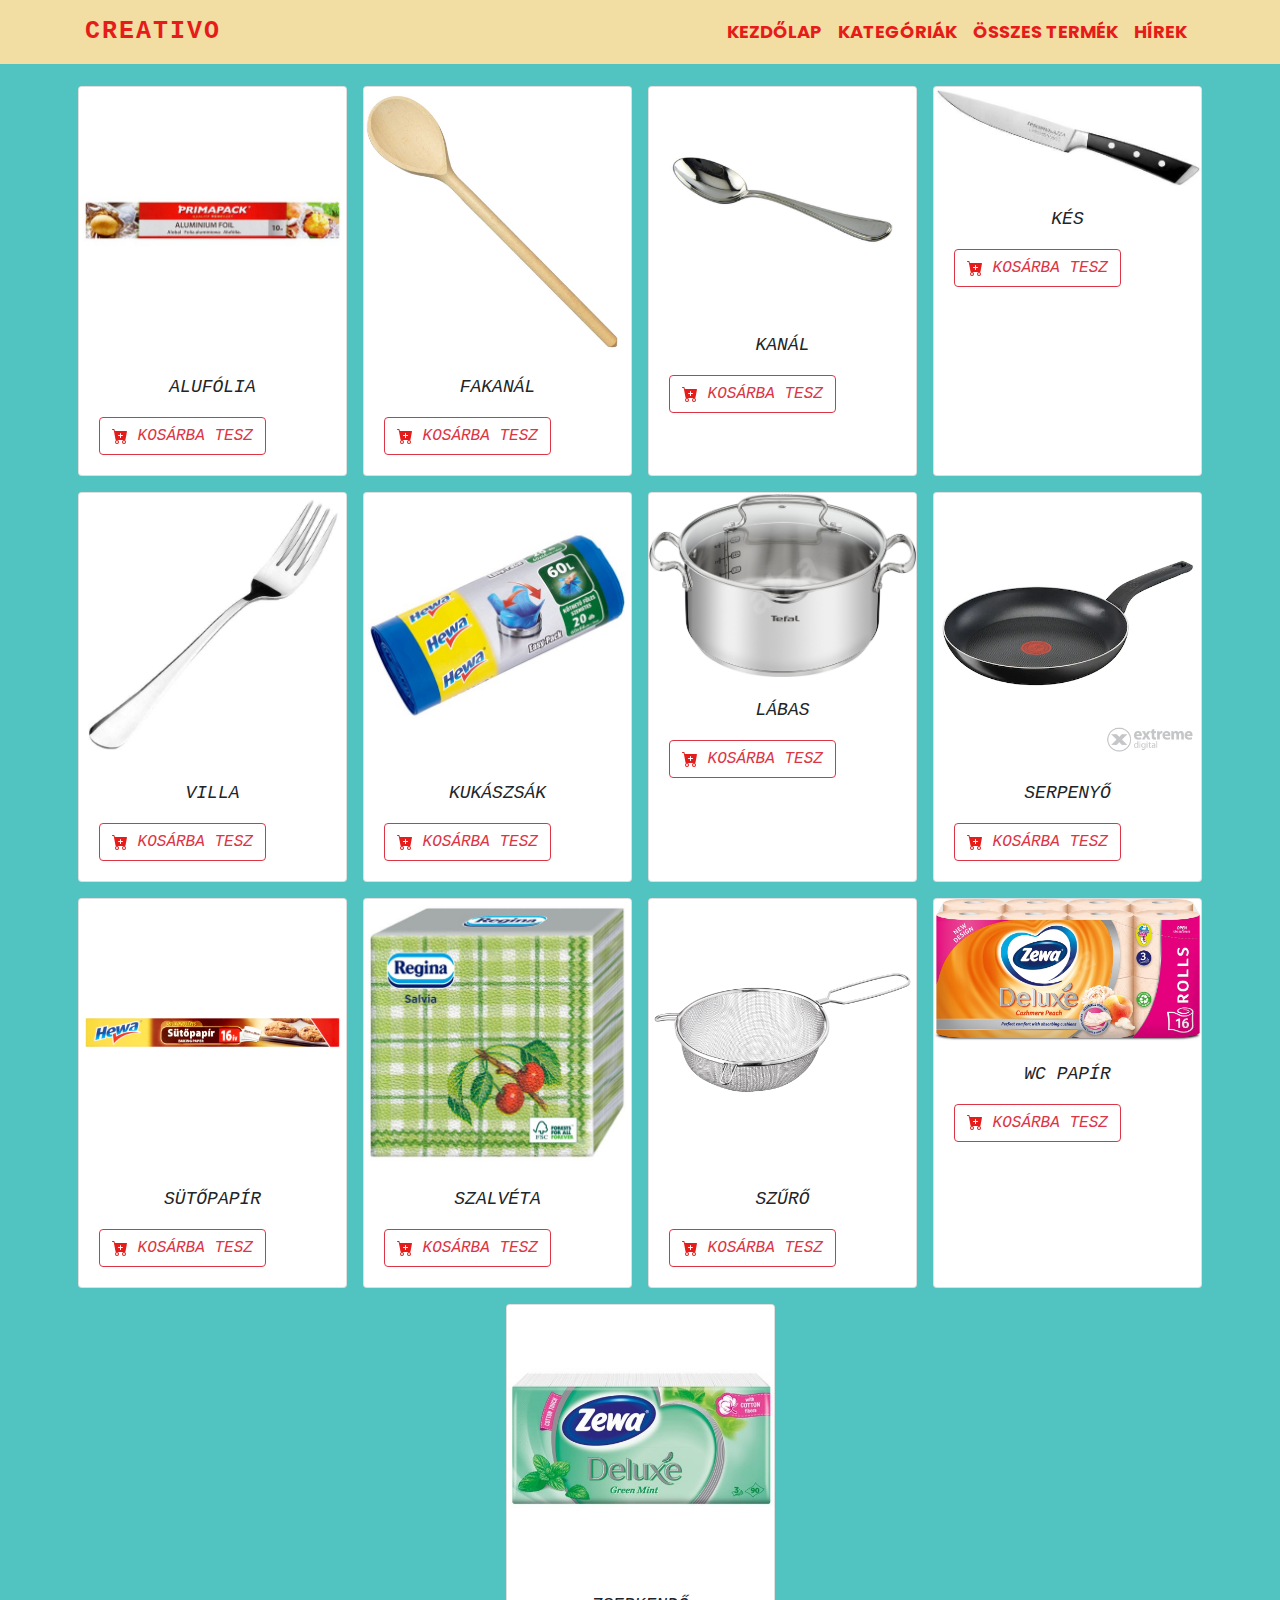
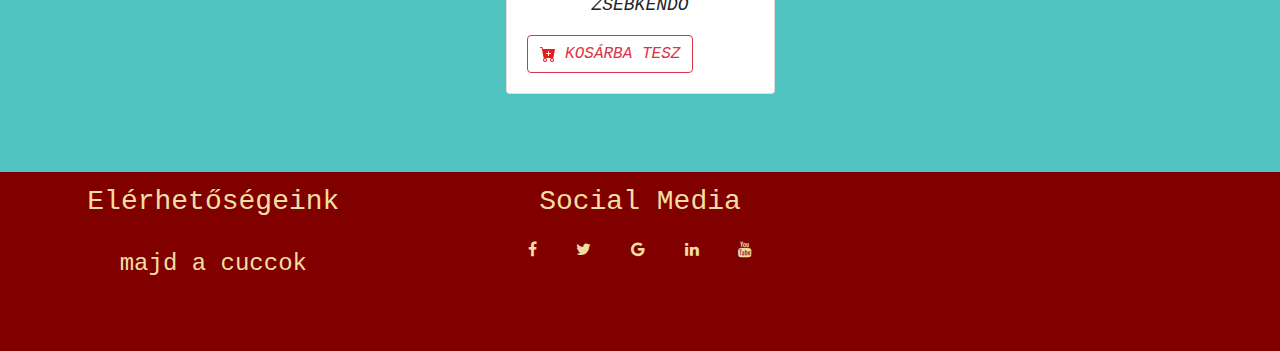
<file: haztartas.html>
<!DOCTYPE html>
<html lang="hu">

<head>
    <meta charset="UTF-8">
    <meta http-equiv="X-UA-Compatible" content="IE=edge">
    <meta name="viewport" content="width=device-width, initial-scale=1.0">
    <link rel="stylesheet" href="css/bootstrap.min.css">
    <link rel="stylesheet" href="css/bootstrap-grid.min.css">
    <link rel="stylesheet" href="css/bootstrap-reboot.min.css">
    <link rel="stylesheet" href="css/saját.css">
    <script src="js/bootstrap.min.js"></script>
    <!--forrás: https://www.divinectorweb.com/2020/11/bootstrap-4-navbar-with-slider.html-->
    <link href="https://fonts.googleapis.com/css2?family=Merienda&display=swap" rel="stylesheet">
    <link href="https://fonts.googleapis.com/css2?family=Poppins:wght@400;700&display=swap" rel="stylesheet">
    <!-- forrás: https://www.w3schools.com/howto/howto_css_social_media_buttons.asp -->
    <link rel="stylesheet" href="https://cdnjs.cloudflare.com/ajax/libs/font-awesome/4.7.0/css/font-awesome.min.css">
    <title>haztartas</title>
</head>

<body>
    <!--NAVBAR-->
    <!--forrás részlet: https://www.divinectorweb.com/2020/11/bootstrap-4-navbar-with-slider.html-->
    <nav class="navbar navbar-expand-lg navbar-light fixed-top">
        <div class="container">
            <a class="navbar-brand" href="#">Creativo</a> <button aria-controls="navbarSupportedContent"
                aria-expanded="false" aria-label="Toggle navigation" class="navbar-toggler"
                data-target="#navbarSupportedContent" data-toggle="collapse" type="button"><span
                    class="navbar-toggler-icon"></span></button>
            <div class="collapse navbar-collapse" id="navbarSupportedContent">
                <ul class="navbar-nav ml-auto">
                    <li class="nav-item active">
                        <a class="nav-link" href="#">Kezdőlap</a>
                    </li>
                    <li class="nav-item">
                        <a class="nav-link" href="#">Kategóriák</a>
                    </li>
                    <li class="nav-item">
                        <a class="nav-link" href="#">Összes termék</a>
                    </li>
                    <li class="nav-item">
                        <a class="nav-link" href="#">Hírek</a>
                    </li>
                </ul>
            </div>
        </div>
    </nav>
    <!-- TITLE -->
    <h1 class="text-center">Háztartás</h1>
    <!-- GRID SYSTEM -->
    <div class="container">
        <div class="row justify-content-lg-around justify-content-md-around justify-content-sm-around justify-content-center my-row">
            <!-- COLUMN1 -->
            <div class="col-lg-3 col-md-5 col-sm-7 col-7 p-2">
                <!-- CARD -->
                <div class="card h-100">
                    <img src="images/képek/haztartasi/alufolia.jpg" class="card-img-top " alt="amerikai pszicho">
                    <div class="card-body">
                        <p class="card-text my-title1">ALUFÓLIA</p>
                        <button type="button" class="btn btn-outline-danger ">
                            <!--forrás: https://icons.getbootstrap.com/icons/cart-plus-fill/-->
                            <svg xmlns="http://www.w3.org/2000/svg" class="bi bi-cart-plus-fill icon"
                                viewBox="0 0 16 16">
                                <path
                                    d="M.5 1a.5.5 0 0 0 0 1h1.11l.401 1.607 1.498 7.985A.5.5 0 0 0 4 12h1a2 2 0 1 0 0 4 2 2 0 0 0 0-4h7a2 2 0 1 0 0 4 2 2 0 0 0 0-4h1a.5.5 0 0 0 .491-.408l1.5-8A.5.5 0 0 0 14.5 3H2.89l-.405-1.621A.5.5 0 0 0 2 1H.5zM6 14a1 1 0 1 1-2 0 1 1 0 0 1 2 0zm7 0a1 1 0 1 1-2 0 1 1 0 0 1 2 0zM9 5.5V7h1.5a.5.5 0 0 1 0 1H9v1.5a.5.5 0 0 1-1 0V8H6.5a.5.5 0 0 1 0-1H8V5.5a.5.5 0 0 1 1 0z" />
                            </svg>
                            <i class="bi bi-cart-plus-fill">KOSÁRBA TESZ</i>
                        </button>
                    </div>
                </div>
                <!-- CARD END -->
            </div>
            <!-- COLUMN2 -->
            <div class="col-lg-3 col-md-5 col-sm-7 col-7 p-2">
                <!-- CARD -->
                <div class="card h-100">
                    <img src="images/képek/haztartasi/fakanal.jpg" class="card-img-top " alt="nyomd bébi nyomd">
                    <div class="card-body">
                        <p class="card-text my-title1">FAKANÁL</p>
                        <button type="button" class="btn btn-outline-danger ">
                            <!--forrás: https://icons.getbootstrap.com/icons/cart-plus-fill/-->
                            <svg xmlns="http://www.w3.org/2000/svg" class="bi bi-cart-plus-fill icon"
                                viewBox="0 0 16 16">
                                <path
                                    d="M.5 1a.5.5 0 0 0 0 1h1.11l.401 1.607 1.498 7.985A.5.5 0 0 0 4 12h1a2 2 0 1 0 0 4 2 2 0 0 0 0-4h7a2 2 0 1 0 0 4 2 2 0 0 0 0-4h1a.5.5 0 0 0 .491-.408l1.5-8A.5.5 0 0 0 14.5 3H2.89l-.405-1.621A.5.5 0 0 0 2 1H.5zM6 14a1 1 0 1 1-2 0 1 1 0 0 1 2 0zm7 0a1 1 0 1 1-2 0 1 1 0 0 1 2 0zM9 5.5V7h1.5a.5.5 0 0 1 0 1H9v1.5a.5.5 0 0 1-1 0V8H6.5a.5.5 0 0 1 0-1H8V5.5a.5.5 0 0 1 1 0z" />
                            </svg>
                            <i class="bi bi-cart-plus-fill">KOSÁRBA TESZ</i>
                        </button>
                    </div>
                </div>
                <!-- CARD END -->
            </div>
            <!-- COLUMN3 -->
            <div class="col-lg-3 col-md-5 col-sm-7 col-7 p-2">
                <!-- CARD -->
                <div class="card h-100">
                    <img src="images/képek/haztartasi/kanal.jpg" class="card-img-top " alt="ollókezü edward">
                    <div class="card-body">
                        <p class="card-text my-title1">KANÁL</p>
                        <button type="button" class="btn btn-outline-danger ">
                            <!--forrás: https://icons.getbootstrap.com/icons/cart-plus-fill/-->
                            <svg xmlns="http://www.w3.org/2000/svg" class="bi bi-cart-plus-fill icon"
                                viewBox="0 0 16 16">
                                <path
                                    d="M.5 1a.5.5 0 0 0 0 1h1.11l.401 1.607 1.498 7.985A.5.5 0 0 0 4 12h1a2 2 0 1 0 0 4 2 2 0 0 0 0-4h7a2 2 0 1 0 0 4 2 2 0 0 0 0-4h1a.5.5 0 0 0 .491-.408l1.5-8A.5.5 0 0 0 14.5 3H2.89l-.405-1.621A.5.5 0 0 0 2 1H.5zM6 14a1 1 0 1 1-2 0 1 1 0 0 1 2 0zm7 0a1 1 0 1 1-2 0 1 1 0 0 1 2 0zM9 5.5V7h1.5a.5.5 0 0 1 0 1H9v1.5a.5.5 0 0 1-1 0V8H6.5a.5.5 0 0 1 0-1H8V5.5a.5.5 0 0 1 1 0z" />
                            </svg>
                            <i class="bi bi-cart-plus-fill">KOSÁRBA TESZ</i>
                        </button>
                    </div>
                </div>
                <!-- CARD END -->
            </div>
            <!-- COLUMN4 -->
            <div class="col-lg-3 col-md-5 col-sm-7 col-7 p-2">
                <!-- CARD -->
                <div class="card h-100">
                    <img src="images/képek/haztartasi/kes.jpg" class="card-img-top " alt="szavak kertje">
                    <div class="card-body">
                        <p class="card-text my-title1">KÉS</p>
                        <button type="button" class="btn btn-outline-danger ">
                            <!--forrás: https://icons.getbootstrap.com/icons/cart-plus-fill/-->
                            <svg xmlns="http://www.w3.org/2000/svg" class="bi bi-cart-plus-fill icon"
                                viewBox="0 0 16 16">
                                <path
                                    d="M.5 1a.5.5 0 0 0 0 1h1.11l.401 1.607 1.498 7.985A.5.5 0 0 0 4 12h1a2 2 0 1 0 0 4 2 2 0 0 0 0-4h7a2 2 0 1 0 0 4 2 2 0 0 0 0-4h1a.5.5 0 0 0 .491-.408l1.5-8A.5.5 0 0 0 14.5 3H2.89l-.405-1.621A.5.5 0 0 0 2 1H.5zM6 14a1 1 0 1 1-2 0 1 1 0 0 1 2 0zm7 0a1 1 0 1 1-2 0 1 1 0 0 1 2 0zM9 5.5V7h1.5a.5.5 0 0 1 0 1H9v1.5a.5.5 0 0 1-1 0V8H6.5a.5.5 0 0 1 0-1H8V5.5a.5.5 0 0 1 1 0z" />
                            </svg>
                            <i class="bi bi-cart-plus-fill">KOSÁRBA TESZ</i>
                        </button>
                    </div>
                </div>
                <!-- CARD END -->
            </div>
            <!-- COLUMN5 -->
            <div class="col-lg-3 col-md-5 col-sm-7 col-7 p-2">
                <!-- CARD -->
                <div class="card h-100">
                    <img src="images/képek/haztartasi/villa.jpg" class="card-img-top " alt="szentjánosbogarak sírja">
                    <div class="card-body">
                        <p class="card-text my-title1">VILLA</p>
                        <button type="button" class="btn btn-outline-danger ">
                            <!--forrás: https://icons.getbootstrap.com/icons/cart-plus-fill/-->
                            <svg xmlns="http://www.w3.org/2000/svg" class="bi bi-cart-plus-fill icon"
                                viewBox="0 0 16 16">
                                <path
                                    d="M.5 1a.5.5 0 0 0 0 1h1.11l.401 1.607 1.498 7.985A.5.5 0 0 0 4 12h1a2 2 0 1 0 0 4 2 2 0 0 0 0-4h7a2 2 0 1 0 0 4 2 2 0 0 0 0-4h1a.5.5 0 0 0 .491-.408l1.5-8A.5.5 0 0 0 14.5 3H2.89l-.405-1.621A.5.5 0 0 0 2 1H.5zM6 14a1 1 0 1 1-2 0 1 1 0 0 1 2 0zm7 0a1 1 0 1 1-2 0 1 1 0 0 1 2 0zM9 5.5V7h1.5a.5.5 0 0 1 0 1H9v1.5a.5.5 0 0 1-1 0V8H6.5a.5.5 0 0 1 0-1H8V5.5a.5.5 0 0 1 1 0z" />
                            </svg>
                            <i class="bi bi-cart-plus-fill">KOSÁRBA TESZ</i>
                        </button>
                    </div>
                </div>
                <!-- CARD END -->
            </div>
            <!-- COLUMN6 -->
            <div class="col-lg-3 col-md-5 col-sm-7 col-7 p-2">
                <!-- CARD -->
                <div class="card h-100">
                    <img src="images/képek/haztartasi/kukaszsak.jpg" class="card-img-top " alt="kaliforniai álom">
                    <div class="card-body">
                        <p class="card-text my-title1">KUKÁSZSÁK</p>
                        <button type="button" class="btn btn-outline-danger ">
                            <!--forrás: https://icons.getbootstrap.com/icons/cart-plus-fill/-->
                            <svg xmlns="http://www.w3.org/2000/svg" class="bi bi-cart-plus-fill icon"
                                viewBox="0 0 16 16">
                                <path
                                    d="M.5 1a.5.5 0 0 0 0 1h1.11l.401 1.607 1.498 7.985A.5.5 0 0 0 4 12h1a2 2 0 1 0 0 4 2 2 0 0 0 0-4h7a2 2 0 1 0 0 4 2 2 0 0 0 0-4h1a.5.5 0 0 0 .491-.408l1.5-8A.5.5 0 0 0 14.5 3H2.89l-.405-1.621A.5.5 0 0 0 2 1H.5zM6 14a1 1 0 1 1-2 0 1 1 0 0 1 2 0zm7 0a1 1 0 1 1-2 0 1 1 0 0 1 2 0zM9 5.5V7h1.5a.5.5 0 0 1 0 1H9v1.5a.5.5 0 0 1-1 0V8H6.5a.5.5 0 0 1 0-1H8V5.5a.5.5 0 0 1 1 0z" />
                            </svg>
                            <i class="bi bi-cart-plus-fill">KOSÁRBA TESZ</i>
                        </button>
                    </div>
                </div>
                <!-- CARD END -->
            </div>
            <!-- COLUMN7 -->
            <div class="col-lg-3 col-md-5 col-sm-7 col-7 p-2">
                <!-- CARD -->
                <div class="card h-100">
                    <img src="images/képek/haztartasi/labas.jpg" class="card-img-top " alt="éjszakai ragadozók">
                    <div class="card-body">
                        <p class="card-text my-title1">LÁBAS</p>
                        <button type="button" class="btn btn-outline-danger ">
                            <!--forrás: https://icons.getbootstrap.com/icons/cart-plus-fill/-->
                            <svg xmlns="http://www.w3.org/2000/svg" class="bi bi-cart-plus-fill icon"
                                viewBox="0 0 16 16">
                                <path
                                    d="M.5 1a.5.5 0 0 0 0 1h1.11l.401 1.607 1.498 7.985A.5.5 0 0 0 4 12h1a2 2 0 1 0 0 4 2 2 0 0 0 0-4h7a2 2 0 1 0 0 4 2 2 0 0 0 0-4h1a.5.5 0 0 0 .491-.408l1.5-8A.5.5 0 0 0 14.5 3H2.89l-.405-1.621A.5.5 0 0 0 2 1H.5zM6 14a1 1 0 1 1-2 0 1 1 0 0 1 2 0zm7 0a1 1 0 1 1-2 0 1 1 0 0 1 2 0zM9 5.5V7h1.5a.5.5 0 0 1 0 1H9v1.5a.5.5 0 0 1-1 0V8H6.5a.5.5 0 0 1 0-1H8V5.5a.5.5 0 0 1 1 0z" />
                            </svg>
                            <i class="bi bi-cart-plus-fill">KOSÁRBA TESZ</i>
                        </button>
                    </div>
                </div>
                <!-- CARD END -->
            </div>
            <!-- COLUMN8 -->
            <div class="col-lg-3 col-md-5 col-sm-7 col-7 p-2">
                <!-- CARD -->
                <div class="card h-100">
                    <img src="images/képek/haztartasi/serpenyo.jpg" class="card-img-top " alt="fogságban">
                    <div class="card-body">
                        <p class="card-text my-title1">SERPENYŐ</p>
                        <button type="button" class="btn btn-outline-danger ">
                            <!--forrás: https://icons.getbootstrap.com/icons/cart-plus-fill/-->
                            <svg xmlns="http://www.w3.org/2000/svg" class="bi bi-cart-plus-fill icon"
                                viewBox="0 0 16 16">
                                <path
                                    d="M.5 1a.5.5 0 0 0 0 1h1.11l.401 1.607 1.498 7.985A.5.5 0 0 0 4 12h1a2 2 0 1 0 0 4 2 2 0 0 0 0-4h7a2 2 0 1 0 0 4 2 2 0 0 0 0-4h1a.5.5 0 0 0 .491-.408l1.5-8A.5.5 0 0 0 14.5 3H2.89l-.405-1.621A.5.5 0 0 0 2 1H.5zM6 14a1 1 0 1 1-2 0 1 1 0 0 1 2 0zm7 0a1 1 0 1 1-2 0 1 1 0 0 1 2 0zM9 5.5V7h1.5a.5.5 0 0 1 0 1H9v1.5a.5.5 0 0 1-1 0V8H6.5a.5.5 0 0 1 0-1H8V5.5a.5.5 0 0 1 1 0z" />
                            </svg>
                            <i class="bi bi-cart-plus-fill">KOSÁRBA TESZ</i>
                        </button>
                    </div>
                </div>
                <!-- CARD END -->
            </div>
            <!-- COLUMN9 -->
            <div class="col-lg-3 col-md-5 col-sm-7 col-7 p-2">
                <!-- CARD -->
                <div class="card h-100">
                    <img src="images/képek/haztartasi/sutopapir.png" class="card-img-top " alt="submarine">
                    <div class="card-body">
                        <p class="card-text my-title1">SÜTŐPAPÍR</p>
                        <button type="button" class="btn btn-outline-danger ">
                            <!--forrás: https://icons.getbootstrap.com/icons/cart-plus-fill/-->
                            <svg xmlns="http://www.w3.org/2000/svg" class="bi bi-cart-plus-fill icon"
                                viewBox="0 0 16 16">
                                <path
                                    d="M.5 1a.5.5 0 0 0 0 1h1.11l.401 1.607 1.498 7.985A.5.5 0 0 0 4 12h1a2 2 0 1 0 0 4 2 2 0 0 0 0-4h7a2 2 0 1 0 0 4 2 2 0 0 0 0-4h1a.5.5 0 0 0 .491-.408l1.5-8A.5.5 0 0 0 14.5 3H2.89l-.405-1.621A.5.5 0 0 0 2 1H.5zM6 14a1 1 0 1 1-2 0 1 1 0 0 1 2 0zm7 0a1 1 0 1 1-2 0 1 1 0 0 1 2 0zM9 5.5V7h1.5a.5.5 0 0 1 0 1H9v1.5a.5.5 0 0 1-1 0V8H6.5a.5.5 0 0 1 0-1H8V5.5a.5.5 0 0 1 1 0z" />
                            </svg>
                            <i class="bi bi-cart-plus-fill">KOSÁRBA TESZ</i>
                        </button>
                    </div>
                </div>
                <!-- CARD END -->
            </div>
            <!-- COLUMN10 -->
            <div class="col-lg-3 col-md-5 col-sm-7 col-7 p-2">
                <!-- CARD -->
                <div class="card h-100">
                    <img src="images/képek/haztartasi/szalveta.jpg" class="card-img-top "
                        alt="az ember aki mindent tudott">
                    <div class="card-body">
                        <p class="card-text my-title1">SZALVÉTA</p>
                        <button type="button" class="btn btn-outline-danger ">
                            <!--forrás: https://icons.getbootstrap.com/icons/cart-plus-fill/-->
                            <svg xmlns="http://www.w3.org/2000/svg" class="bi bi-cart-plus-fill icon"
                                viewBox="0 0 16 16">
                                <path
                                    d="M.5 1a.5.5 0 0 0 0 1h1.11l.401 1.607 1.498 7.985A.5.5 0 0 0 4 12h1a2 2 0 1 0 0 4 2 2 0 0 0 0-4h7a2 2 0 1 0 0 4 2 2 0 0 0 0-4h1a.5.5 0 0 0 .491-.408l1.5-8A.5.5 0 0 0 14.5 3H2.89l-.405-1.621A.5.5 0 0 0 2 1H.5zM6 14a1 1 0 1 1-2 0 1 1 0 0 1 2 0zm7 0a1 1 0 1 1-2 0 1 1 0 0 1 2 0zM9 5.5V7h1.5a.5.5 0 0 1 0 1H9v1.5a.5.5 0 0 1-1 0V8H6.5a.5.5 0 0 1 0-1H8V5.5a.5.5 0 0 1 1 0z" />
                            </svg>
                            <i class="bi bi-cart-plus-fill">KOSÁRBA TESZ</i>
                        </button>
                    </div>
                </div>
                <!-- CARD END -->
            </div>
            <!-- COLUMN11 -->
            <div class="col-lg-3 col-md-5 col-sm-7 col-7 p-2">
                <!-- CARD -->
                <div class="card h-100">
                    <img src="images/képek/haztartasi/szuro.jpg" class="card-img-top " alt="grand budapest hotel">
                    <div class="card-body">
                        <p class="card-text my-title1">SZŰRŐ</p>
                        <button type="button" class="btn btn-outline-danger ">
                            <!--forrás: https://icons.getbootstrap.com/icons/cart-plus-fill/-->
                            <svg xmlns="http://www.w3.org/2000/svg" class="bi bi-cart-plus-fill icon"
                                viewBox="0 0 16 16">
                                <path
                                    d="M.5 1a.5.5 0 0 0 0 1h1.11l.401 1.607 1.498 7.985A.5.5 0 0 0 4 12h1a2 2 0 1 0 0 4 2 2 0 0 0 0-4h7a2 2 0 1 0 0 4 2 2 0 0 0 0-4h1a.5.5 0 0 0 .491-.408l1.5-8A.5.5 0 0 0 14.5 3H2.89l-.405-1.621A.5.5 0 0 0 2 1H.5zM6 14a1 1 0 1 1-2 0 1 1 0 0 1 2 0zm7 0a1 1 0 1 1-2 0 1 1 0 0 1 2 0zM9 5.5V7h1.5a.5.5 0 0 1 0 1H9v1.5a.5.5 0 0 1-1 0V8H6.5a.5.5 0 0 1 0-1H8V5.5a.5.5 0 0 1 1 0z" />
                            </svg>
                            <i class="bi bi-cart-plus-fill">KOSÁRBA TESZ</i>
                        </button>
                    </div>
                </div>
                <!-- CARD END -->
            </div>
            <!-- COLUMN12 -->
            <div class="col-lg-3 col-md-5 col-sm-7 col-7 p-2">
                <!-- CARD -->
                <div class="card h-100">
                    <img src="images/képek/haztartasi/wcpapir.jpg" class="card-img-top " alt="truman show">
                    <div class="card-body">
                        <p class="card-text my-title1">WC PAPÍR</p>
                        <button type="button" class="btn btn-outline-danger ">
                            <!--forrás: https://icons.getbootstrap.com/icons/cart-plus-fill/-->
                            <svg xmlns="http://www.w3.org/2000/svg" class="bi bi-cart-plus-fill icon"
                                viewBox="0 0 16 16">
                                <path
                                    d="M.5 1a.5.5 0 0 0 0 1h1.11l.401 1.607 1.498 7.985A.5.5 0 0 0 4 12h1a2 2 0 1 0 0 4 2 2 0 0 0 0-4h7a2 2 0 1 0 0 4 2 2 0 0 0 0-4h1a.5.5 0 0 0 .491-.408l1.5-8A.5.5 0 0 0 14.5 3H2.89l-.405-1.621A.5.5 0 0 0 2 1H.5zM6 14a1 1 0 1 1-2 0 1 1 0 0 1 2 0zm7 0a1 1 0 1 1-2 0 1 1 0 0 1 2 0zM9 5.5V7h1.5a.5.5 0 0 1 0 1H9v1.5a.5.5 0 0 1-1 0V8H6.5a.5.5 0 0 1 0-1H8V5.5a.5.5 0 0 1 1 0z" />
                            </svg>
                            <i class="bi bi-cart-plus-fill">KOSÁRBA TESZ</i>
                        </button>
                    </div>
                </div>
                <!-- CARD END -->
            </div>
            <!-- COLUMN12 -->
            <div class="col-lg-3 col-md-5 col-sm-7 col-7 p-2">
                <!-- CARD -->
                <div class="card h-100">
                    <img src="images/képek/haztartasi/zsebkendo.jpg" class="card-img-top " alt="truman show">
                    <div class="card-body">
                        <p class="card-text my-title1">ZSEBKENDŐ</p>
                        <button type="button" class="btn btn-outline-danger ">
                            <!--forrás: https://icons.getbootstrap.com/icons/cart-plus-fill/-->
                            <svg xmlns="http://www.w3.org/2000/svg" class="bi bi-cart-plus-fill icon"
                                viewBox="0 0 16 16">
                                <path
                                    d="M.5 1a.5.5 0 0 0 0 1h1.11l.401 1.607 1.498 7.985A.5.5 0 0 0 4 12h1a2 2 0 1 0 0 4 2 2 0 0 0 0-4h7a2 2 0 1 0 0 4 2 2 0 0 0 0-4h1a.5.5 0 0 0 .491-.408l1.5-8A.5.5 0 0 0 14.5 3H2.89l-.405-1.621A.5.5 0 0 0 2 1H.5zM6 14a1 1 0 1 1-2 0 1 1 0 0 1 2 0zm7 0a1 1 0 1 1-2 0 1 1 0 0 1 2 0zM9 5.5V7h1.5a.5.5 0 0 1 0 1H9v1.5a.5.5 0 0 1-1 0V8H6.5a.5.5 0 0 1 0-1H8V5.5a.5.5 0 0 1 1 0z" />
                            </svg>
                            <i class="bi bi-cart-plus-fill">KOSÁRBA TESZ</i>
                        </button>
                    </div>
                </div>
                <!-- CARD END -->
            </div>
        </div>
    </div>
    <!-- FOOTER -->
    <footer class="container-fluid text-center">
        <div class="row">
            <div class="col-md-4 col-sm-6 col-12">
                <h3>Elérhetőségeink</h3>
                <br>
                <h4>majd a cuccok</h4>
            </div>
            <div class="col-md-4 col-sm-6 col-12">
                <h3>Social Media</h3>
                <a href="#" class="fa fa-facebook"></a>
                <a href="#" class="fa fa-twitter"></a>
                <a href="#" class="fa fa-google"></a>
                <a href="#" class="fa fa-linkedin"></a>
                <a href="#" class="fa fa-youtube"></a>
            </div>
            <div class="col-md-4 col-sm-6 col-12">

            </div>
        </div>
    </footer>
</body>

</html>
</file>
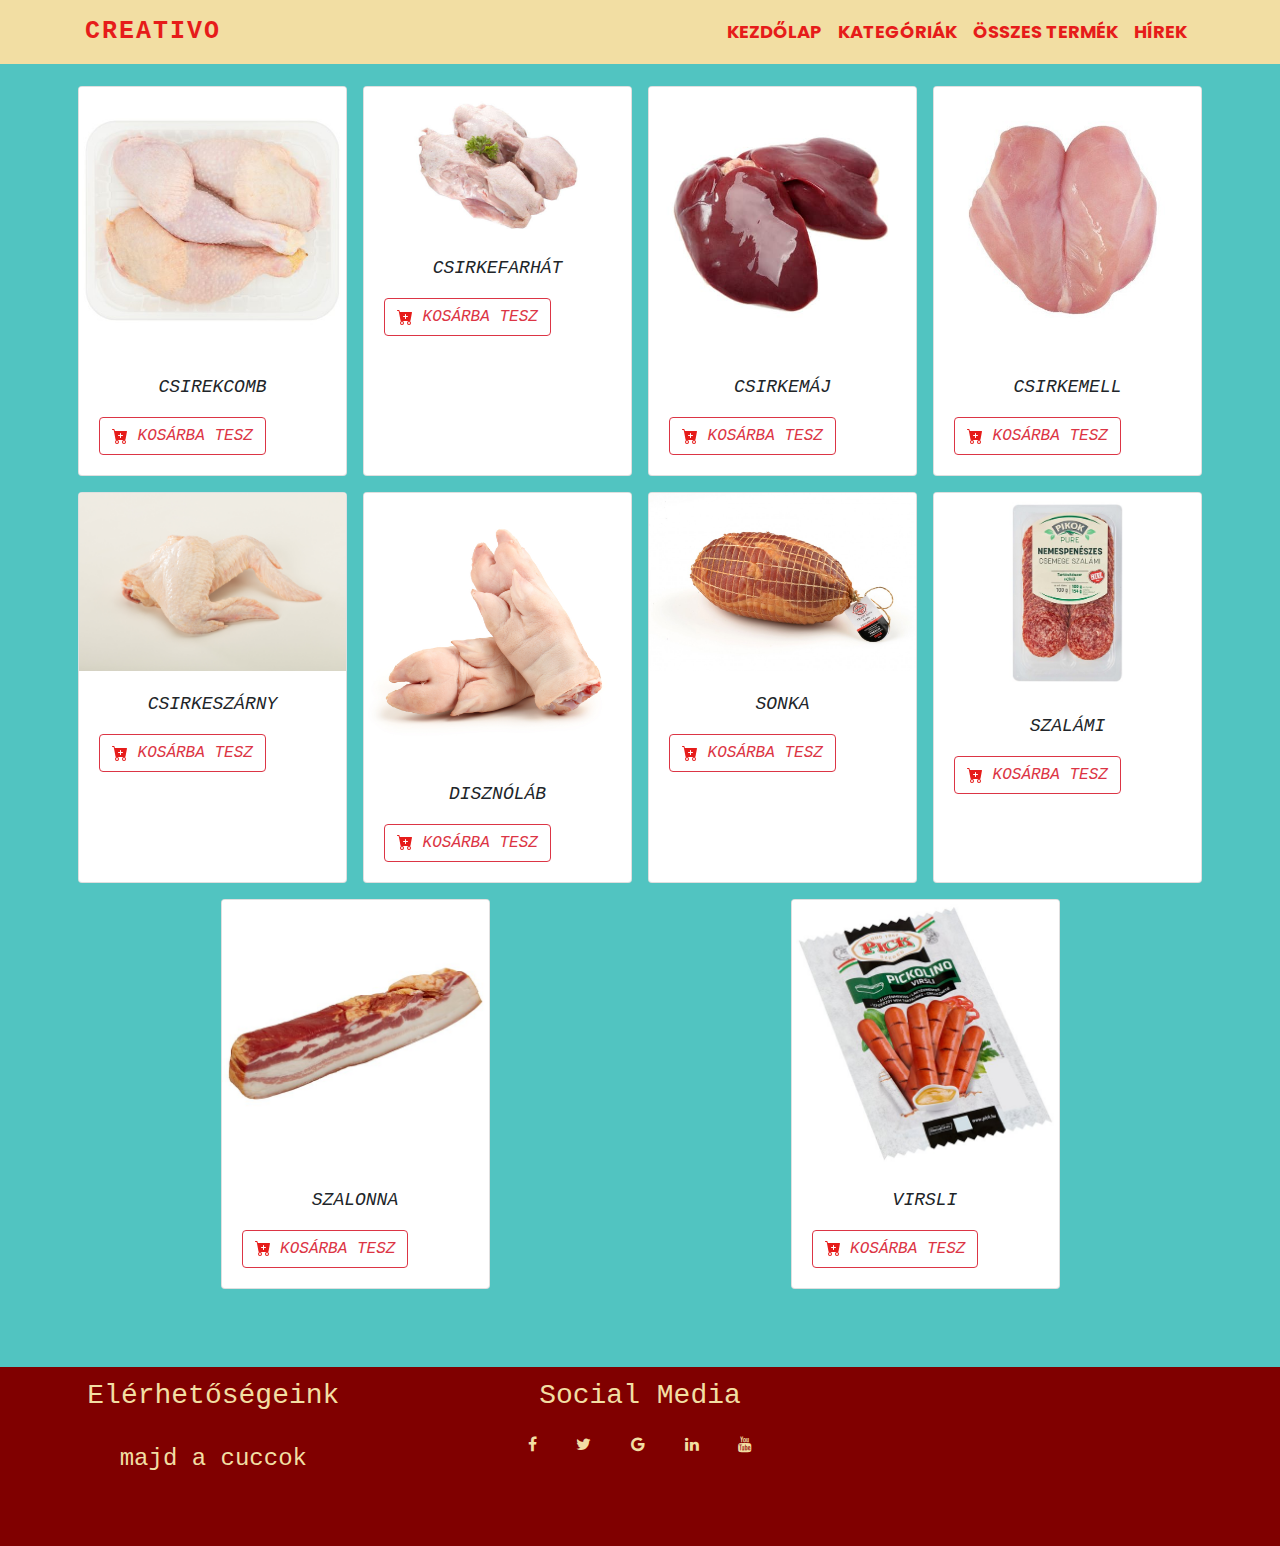
<file: husok.html>
<!DOCTYPE html>
<html lang="hu">

<head>
    <meta charset="UTF-8">
    <meta http-equiv="X-UA-Compatible" content="IE=edge">
    <meta name="viewport" content="width=device-width, initial-scale=1.0">
    <link rel="stylesheet" href="css/bootstrap.min.css">
    <link rel="stylesheet" href="css/bootstrap-grid.min.css">
    <link rel="stylesheet" href="css/bootstrap-reboot.min.css">
    <link rel="stylesheet" href="css/saját.css">
    <!--forrás: https://www.divinectorweb.com/2020/11/bootstrap-4-navbar-with-slider.html-->
    <link href="https://fonts.googleapis.com/css2?family=Merienda&display=swap" rel="stylesheet">
    <link href="https://fonts.googleapis.com/css2?family=Poppins:wght@400;700&display=swap" rel="stylesheet">
    <script src="js/bootstrap.min.js"></script>

    <link rel="stylesheet" href="https://use.fontawesome.com/releases/v5.7.0/css/all.css"
        integrity="sha384-lZN37f5QGtY3VHgisS14W3ExzMWZxybE1SJSEsQp9S+oqd12jhcu+A56Ebc1zFSJ" crossorigin="anonymous">
        <!-- forrás: https://www.w3schools.com/howto/howto_css_social_media_buttons.asp -->
    <link rel="stylesheet" href="https://cdnjs.cloudflare.com/ajax/libs/font-awesome/4.7.0/css/font-awesome.min.css">

    <title>hus</title>
</head>

<body>
    <!--NAVBAR-->
    <!--forrás részlet: https://www.divinectorweb.com/2020/11/bootstrap-4-navbar-with-slider.html-->
    <nav class="navbar navbar-expand-lg navbar-light fixed-top">
        <div class="container">
            <a class="navbar-brand" href="#">Creativo</a> <button aria-controls="navbarSupportedContent"
                aria-expanded="false" aria-label="Toggle navigation" class="navbar-toggler"
                data-target="#navbarSupportedContent" data-toggle="collapse" type="button"><span
                    class="navbar-toggler-icon"></span></button>
            <div class="collapse navbar-collapse" id="navbarSupportedContent">
                <ul class="navbar-nav ml-auto">
                    <li class="nav-item active">
                        <a class="nav-link" href="#">Kezdőlap</a>
                    </li>
                    <li class="nav-item">
                        <a class="nav-link" href="#">Kategóriák</a>
                    </li>
                    <li class="nav-item">
                        <a class="nav-link" href="#">Összes termék</a>
                    </li>
                    <li class="nav-item">
                        <a class="nav-link" href="#">Hírek</a>
                    </li>
                </ul>
            </div>
        </div>
    </nav>
    <!-- TITLE -->
    <h1 class="text-center">Húsok</h1>
    <!-- GRID SYSTEM -->
    <div class="container">
        <div class="row justify-content-lg-around justify-content-md-around justify-content-sm-around justify-content-center my-row">
            <!-- COLUMN1 -->
            <div class="col-lg-3 col-md-5 col-sm-7 col-7 p-2">
                <!-- CARD -->
                <div class="card h-100">
                    <img src="images/képek/husok/csirkecomb.jpg" class="card-img-top " alt="amerikai pszicho">
                    <div class="card-body">
                        <p class="card-text my-title1">CSIREKCOMB</p>
                        <button type="button" class="btn btn-outline-danger ">
                            <!--forrás: https://icons.getbootstrap.com/icons/cart-plus-fill/-->
                            <svg xmlns="http://www.w3.org/2000/svg" class="bi bi-cart-plus-fill icon"
                                viewBox="0 0 16 16">
                                <path
                                    d="M.5 1a.5.5 0 0 0 0 1h1.11l.401 1.607 1.498 7.985A.5.5 0 0 0 4 12h1a2 2 0 1 0 0 4 2 2 0 0 0 0-4h7a2 2 0 1 0 0 4 2 2 0 0 0 0-4h1a.5.5 0 0 0 .491-.408l1.5-8A.5.5 0 0 0 14.5 3H2.89l-.405-1.621A.5.5 0 0 0 2 1H.5zM6 14a1 1 0 1 1-2 0 1 1 0 0 1 2 0zm7 0a1 1 0 1 1-2 0 1 1 0 0 1 2 0zM9 5.5V7h1.5a.5.5 0 0 1 0 1H9v1.5a.5.5 0 0 1-1 0V8H6.5a.5.5 0 0 1 0-1H8V5.5a.5.5 0 0 1 1 0z" />
                            </svg>
                            <i class="bi bi-cart-plus-fill">KOSÁRBA TESZ</i>
                        </button>
                    </div>
                </div>
                <!-- CARD END -->
            </div>
            <!-- COLUMN2 -->
            <div class="col-lg-3 col-md-5 col-sm-7 col-7 p-2">
                <!-- CARD -->
                <div class="card h-100">
                    <img src="images/képek/husok/csirkefarhat.jpg" class="card-img-top " alt="nyomd bébi nyomd">
                    <div class="card-body">
                        <p class="card-text my-title1">CSIRKEFARHÁT</p>
                        <button type="button" class="btn btn-outline-danger ">
                            <!--forrás: https://icons.getbootstrap.com/icons/cart-plus-fill/-->
                            <svg xmlns="http://www.w3.org/2000/svg" class="bi bi-cart-plus-fill icon"
                                viewBox="0 0 16 16">
                                <path
                                    d="M.5 1a.5.5 0 0 0 0 1h1.11l.401 1.607 1.498 7.985A.5.5 0 0 0 4 12h1a2 2 0 1 0 0 4 2 2 0 0 0 0-4h7a2 2 0 1 0 0 4 2 2 0 0 0 0-4h1a.5.5 0 0 0 .491-.408l1.5-8A.5.5 0 0 0 14.5 3H2.89l-.405-1.621A.5.5 0 0 0 2 1H.5zM6 14a1 1 0 1 1-2 0 1 1 0 0 1 2 0zm7 0a1 1 0 1 1-2 0 1 1 0 0 1 2 0zM9 5.5V7h1.5a.5.5 0 0 1 0 1H9v1.5a.5.5 0 0 1-1 0V8H6.5a.5.5 0 0 1 0-1H8V5.5a.5.5 0 0 1 1 0z" />
                            </svg>
                            <i class="bi bi-cart-plus-fill">KOSÁRBA TESZ</i>
                        </button>
                    </div>
                </div>
                <!-- CARD END -->
            </div>
            <!-- COLUMN3 -->
            <div class="col-lg-3 col-md-5 col-sm-7 col-7 p-2">
                <!-- CARD -->
                <div class="card h-100">
                    <img src="images/képek/husok/csirkemaj.jpg" class="card-img-top " alt="ollókezü edward">
                    <div class="card-body">
                        <p class="card-text my-title1">CSIRKEMÁJ</p>
                        <button type="button" class="btn btn-outline-danger ">
                            <!--forrás: https://icons.getbootstrap.com/icons/cart-plus-fill/-->
                            <svg xmlns="http://www.w3.org/2000/svg" class="bi bi-cart-plus-fill icon"
                                viewBox="0 0 16 16">
                                <path
                                    d="M.5 1a.5.5 0 0 0 0 1h1.11l.401 1.607 1.498 7.985A.5.5 0 0 0 4 12h1a2 2 0 1 0 0 4 2 2 0 0 0 0-4h7a2 2 0 1 0 0 4 2 2 0 0 0 0-4h1a.5.5 0 0 0 .491-.408l1.5-8A.5.5 0 0 0 14.5 3H2.89l-.405-1.621A.5.5 0 0 0 2 1H.5zM6 14a1 1 0 1 1-2 0 1 1 0 0 1 2 0zm7 0a1 1 0 1 1-2 0 1 1 0 0 1 2 0zM9 5.5V7h1.5a.5.5 0 0 1 0 1H9v1.5a.5.5 0 0 1-1 0V8H6.5a.5.5 0 0 1 0-1H8V5.5a.5.5 0 0 1 1 0z" />
                            </svg>
                            <i class="bi bi-cart-plus-fill">KOSÁRBA TESZ</i>
                        </button>
                    </div>
                </div>
                <!-- CARD END -->
            </div>
            <!-- COLUMN4 -->
            <div class="col-lg-3 col-md-5 col-sm-7 col-7 p-2">
                <!-- CARD -->
                <div class="card h-100">
                    <img src="images/képek/husok/csirkemell.jpg" class="card-img-top " alt="szavak kertje">
                    <div class="card-body">
                        <p class="card-text my-title1">CSIRKEMELL</p>
                        <button type="button" class="btn btn-outline-danger ">
                            <!--forrás: https://icons.getbootstrap.com/icons/cart-plus-fill/-->
                            <svg xmlns="http://www.w3.org/2000/svg" class="bi bi-cart-plus-fill icon"
                                viewBox="0 0 16 16">
                                <path
                                    d="M.5 1a.5.5 0 0 0 0 1h1.11l.401 1.607 1.498 7.985A.5.5 0 0 0 4 12h1a2 2 0 1 0 0 4 2 2 0 0 0 0-4h7a2 2 0 1 0 0 4 2 2 0 0 0 0-4h1a.5.5 0 0 0 .491-.408l1.5-8A.5.5 0 0 0 14.5 3H2.89l-.405-1.621A.5.5 0 0 0 2 1H.5zM6 14a1 1 0 1 1-2 0 1 1 0 0 1 2 0zm7 0a1 1 0 1 1-2 0 1 1 0 0 1 2 0zM9 5.5V7h1.5a.5.5 0 0 1 0 1H9v1.5a.5.5 0 0 1-1 0V8H6.5a.5.5 0 0 1 0-1H8V5.5a.5.5 0 0 1 1 0z" />
                            </svg>
                            <i class="bi bi-cart-plus-fill">KOSÁRBA TESZ</i>
                        </button>
                    </div>
                </div>
                <!-- CARD END -->
            </div>
            <!-- COLUMN5 -->
            <div class="col-lg-3 col-md-5 col-sm-7 col-7 p-2">
                <!-- CARD -->
                <div class="card h-100">
                    <img src="images/képek/husok/csirkeszarny.jpg" class="card-img-top " alt="szentjánosbogarak sírja">
                    <div class="card-body">
                        <p class="card-text my-title1">CSIRKESZÁRNY</p>
                        <button type="button" class="btn btn-outline-danger ">
                            <!--forrás: https://icons.getbootstrap.com/icons/cart-plus-fill/-->
                            <svg xmlns="http://www.w3.org/2000/svg" class="bi bi-cart-plus-fill icon"
                                viewBox="0 0 16 16">
                                <path
                                    d="M.5 1a.5.5 0 0 0 0 1h1.11l.401 1.607 1.498 7.985A.5.5 0 0 0 4 12h1a2 2 0 1 0 0 4 2 2 0 0 0 0-4h7a2 2 0 1 0 0 4 2 2 0 0 0 0-4h1a.5.5 0 0 0 .491-.408l1.5-8A.5.5 0 0 0 14.5 3H2.89l-.405-1.621A.5.5 0 0 0 2 1H.5zM6 14a1 1 0 1 1-2 0 1 1 0 0 1 2 0zm7 0a1 1 0 1 1-2 0 1 1 0 0 1 2 0zM9 5.5V7h1.5a.5.5 0 0 1 0 1H9v1.5a.5.5 0 0 1-1 0V8H6.5a.5.5 0 0 1 0-1H8V5.5a.5.5 0 0 1 1 0z" />
                            </svg>
                            <i class="bi bi-cart-plus-fill">KOSÁRBA TESZ</i>
                        </button>
                    </div>
                </div>
                <!-- CARD END -->
            </div>
            <!-- COLUMN6 -->
            <div class="col-lg-3 col-md-5 col-sm-7 col-7 p-2">
                <!-- CARD -->
                <div class="card h-100">
                    <img src="images/képek/husok/disznolab.jpg" class="card-img-top " alt="kaliforniai álom">
                    <div class="card-body">
                        <p class="card-text my-title1">DISZNÓLÁB</p>
                        <button type="button" class="btn btn-outline-danger ">
                            <!--forrás: https://icons.getbootstrap.com/icons/cart-plus-fill/-->
                            <svg xmlns="http://www.w3.org/2000/svg" class="bi bi-cart-plus-fill icon"
                                viewBox="0 0 16 16">
                                <path
                                    d="M.5 1a.5.5 0 0 0 0 1h1.11l.401 1.607 1.498 7.985A.5.5 0 0 0 4 12h1a2 2 0 1 0 0 4 2 2 0 0 0 0-4h7a2 2 0 1 0 0 4 2 2 0 0 0 0-4h1a.5.5 0 0 0 .491-.408l1.5-8A.5.5 0 0 0 14.5 3H2.89l-.405-1.621A.5.5 0 0 0 2 1H.5zM6 14a1 1 0 1 1-2 0 1 1 0 0 1 2 0zm7 0a1 1 0 1 1-2 0 1 1 0 0 1 2 0zM9 5.5V7h1.5a.5.5 0 0 1 0 1H9v1.5a.5.5 0 0 1-1 0V8H6.5a.5.5 0 0 1 0-1H8V5.5a.5.5 0 0 1 1 0z" />
                            </svg>
                            <i class="bi bi-cart-plus-fill">KOSÁRBA TESZ</i>
                        </button>
                    </div>
                </div>
                <!-- CARD END -->
            </div>
            <!-- COLUMN7 -->
            <div class="col-lg-3 col-md-5 col-sm-7 col-7 p-2">
                <!-- CARD -->
                <div class="card h-100">
                    <img src="images/képek/husok/sonka.jpg" class="card-img-top " alt="éjszakai ragadozók">
                    <div class="card-body">
                        <p class="card-text my-title1">SONKA</p>
                        <button type="button" class="btn btn-outline-danger ">
                            <!--forrás: https://icons.getbootstrap.com/icons/cart-plus-fill/-->
                            <svg xmlns="http://www.w3.org/2000/svg" class="bi bi-cart-plus-fill icon"
                                viewBox="0 0 16 16">
                                <path
                                    d="M.5 1a.5.5 0 0 0 0 1h1.11l.401 1.607 1.498 7.985A.5.5 0 0 0 4 12h1a2 2 0 1 0 0 4 2 2 0 0 0 0-4h7a2 2 0 1 0 0 4 2 2 0 0 0 0-4h1a.5.5 0 0 0 .491-.408l1.5-8A.5.5 0 0 0 14.5 3H2.89l-.405-1.621A.5.5 0 0 0 2 1H.5zM6 14a1 1 0 1 1-2 0 1 1 0 0 1 2 0zm7 0a1 1 0 1 1-2 0 1 1 0 0 1 2 0zM9 5.5V7h1.5a.5.5 0 0 1 0 1H9v1.5a.5.5 0 0 1-1 0V8H6.5a.5.5 0 0 1 0-1H8V5.5a.5.5 0 0 1 1 0z" />
                            </svg>
                            <i class="bi bi-cart-plus-fill">KOSÁRBA TESZ</i>
                        </button>
                    </div>
                </div>
                <!-- CARD END -->
            </div>
            <!-- COLUMN8 -->
            <div class="col-lg-3 col-md-5 col-sm-7 col-7 p-2">
                <!-- CARD -->
                <div class="card h-100">
                    <img src="images/képek/husok/szalami.jpg" class="card-img-top " alt="fogságban">
                    <div class="card-body">
                        <p class="card-text my-title1">SZALÁMI</p>
                        <button type="button" class="btn btn-outline-danger ">
                            <!--forrás: https://icons.getbootstrap.com/icons/cart-plus-fill/-->
                            <svg xmlns="http://www.w3.org/2000/svg" class="bi bi-cart-plus-fill icon"
                                viewBox="0 0 16 16">
                                <path
                                    d="M.5 1a.5.5 0 0 0 0 1h1.11l.401 1.607 1.498 7.985A.5.5 0 0 0 4 12h1a2 2 0 1 0 0 4 2 2 0 0 0 0-4h7a2 2 0 1 0 0 4 2 2 0 0 0 0-4h1a.5.5 0 0 0 .491-.408l1.5-8A.5.5 0 0 0 14.5 3H2.89l-.405-1.621A.5.5 0 0 0 2 1H.5zM6 14a1 1 0 1 1-2 0 1 1 0 0 1 2 0zm7 0a1 1 0 1 1-2 0 1 1 0 0 1 2 0zM9 5.5V7h1.5a.5.5 0 0 1 0 1H9v1.5a.5.5 0 0 1-1 0V8H6.5a.5.5 0 0 1 0-1H8V5.5a.5.5 0 0 1 1 0z" />
                            </svg>
                            <i class="bi bi-cart-plus-fill">KOSÁRBA TESZ</i>
                        </button>
                    </div>
                </div>
                <!-- CARD END -->
            </div>
            <!-- COLUMN9 -->
            <div class="col-lg-3 col-md-5 col-sm-7 col-7 p-2">
                <!-- CARD -->
                <div class="card h-100">
                    <img src="images/képek/husok/szalonna.jpg" class="card-img-top " alt="submarine">
                    <div class="card-body">
                        <p class="card-text my-title1">SZALONNA</p>
                        <button type="button" class="btn btn-outline-danger ">
                            <!--forrás: https://icons.getbootstrap.com/icons/cart-plus-fill/-->
                            <svg xmlns="http://www.w3.org/2000/svg" class="bi bi-cart-plus-fill icon"
                                viewBox="0 0 16 16">
                                <path
                                    d="M.5 1a.5.5 0 0 0 0 1h1.11l.401 1.607 1.498 7.985A.5.5 0 0 0 4 12h1a2 2 0 1 0 0 4 2 2 0 0 0 0-4h7a2 2 0 1 0 0 4 2 2 0 0 0 0-4h1a.5.5 0 0 0 .491-.408l1.5-8A.5.5 0 0 0 14.5 3H2.89l-.405-1.621A.5.5 0 0 0 2 1H.5zM6 14a1 1 0 1 1-2 0 1 1 0 0 1 2 0zm7 0a1 1 0 1 1-2 0 1 1 0 0 1 2 0zM9 5.5V7h1.5a.5.5 0 0 1 0 1H9v1.5a.5.5 0 0 1-1 0V8H6.5a.5.5 0 0 1 0-1H8V5.5a.5.5 0 0 1 1 0z" />
                            </svg>
                            <i class="bi bi-cart-plus-fill">KOSÁRBA TESZ</i>
                        </button>
                    </div>
                </div>
                <!-- CARD END -->
            </div>
            <!-- COLUMN10 -->
            <div class="col-lg-3 col-md-5 col-sm-7 col-7 p-2">
                <!-- CARD -->
                <div class="card h-100">
                    <img src="images/képek/husok/virsli.jpg" class="card-img-top " alt="az ember aki mindent tudott">
                    <div class="card-body">
                        <p class="card-text my-title1">VIRSLI</p>
                        <button type="button" class="btn btn-outline-danger ">
                            <!--forrás: https://icons.getbootstrap.com/icons/cart-plus-fill/-->
                            <svg xmlns="http://www.w3.org/2000/svg" class="bi bi-cart-plus-fill icon"
                                viewBox="0 0 16 16">
                                <path
                                    d="M.5 1a.5.5 0 0 0 0 1h1.11l.401 1.607 1.498 7.985A.5.5 0 0 0 4 12h1a2 2 0 1 0 0 4 2 2 0 0 0 0-4h7a2 2 0 1 0 0 4 2 2 0 0 0 0-4h1a.5.5 0 0 0 .491-.408l1.5-8A.5.5 0 0 0 14.5 3H2.89l-.405-1.621A.5.5 0 0 0 2 1H.5zM6 14a1 1 0 1 1-2 0 1 1 0 0 1 2 0zm7 0a1 1 0 1 1-2 0 1 1 0 0 1 2 0zM9 5.5V7h1.5a.5.5 0 0 1 0 1H9v1.5a.5.5 0 0 1-1 0V8H6.5a.5.5 0 0 1 0-1H8V5.5a.5.5 0 0 1 1 0z" />
                            </svg>
                            <i class="bi bi-cart-plus-fill">KOSÁRBA TESZ</i>
                        </button>
                    </div>
                </div>
                <!-- CARD END -->
            </div>

        </div>
    </div>
    <!-- FOOTER -->
    <footer class="container-fluid text-center">
        <div class="row">
            <div class="col-md-4 col-sm-6 col-12">
                <h3>Elérhetőségeink</h3>
                <br>
                <h4>majd a cuccok</h4>
            </div>
            <div class="col-md-4 col-sm-6 col-12">
                <h3>Social Media</h3>
                <a href="#" class="fa fa-facebook"></a>
                <a href="#" class="fa fa-twitter"></a>
                <a href="#" class="fa fa-google"></a>
                <a href="#" class="fa fa-linkedin"></a>
                <a href="#" class="fa fa-youtube"></a>
            </div>
            <div class="col-md-4 col-sm-6 col-12">

            </div>
        </div>
    </footer>
</body>

</html>
</file>
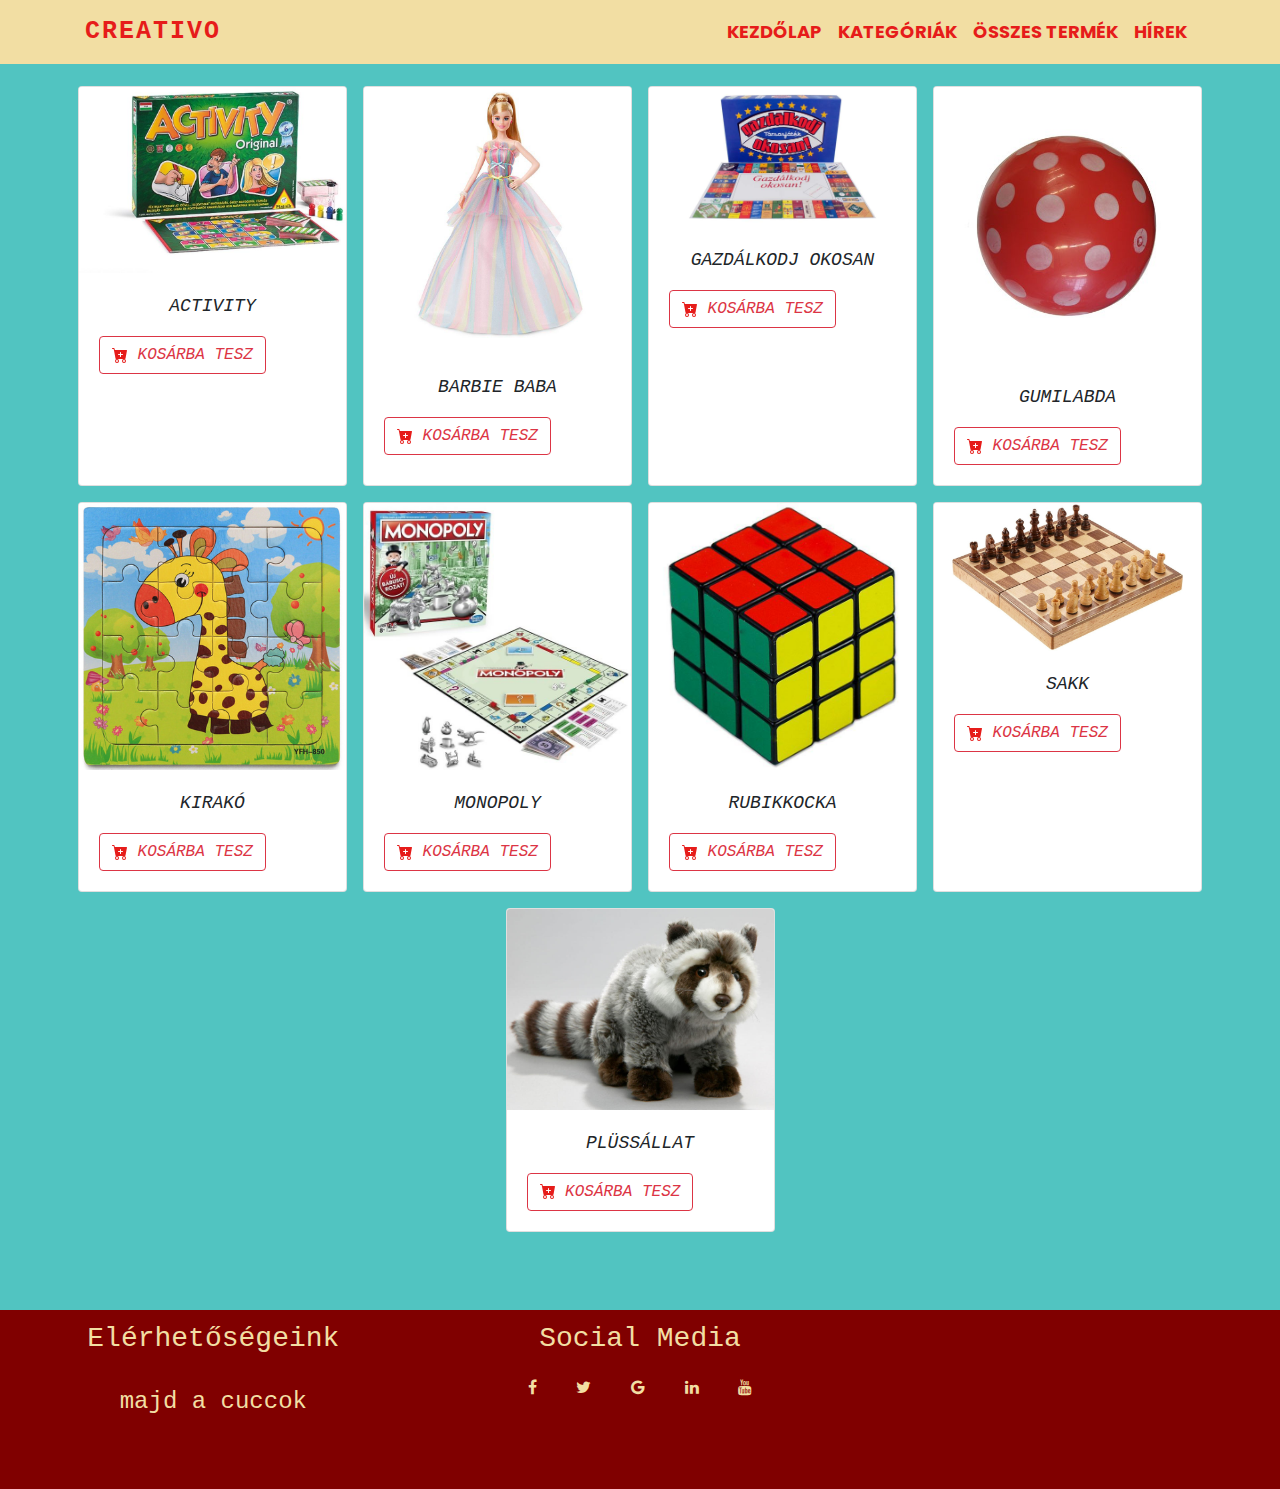
<file: jatekok.html>
<!DOCTYPE html>
<html lang="hu">

<head>
    <meta charset="UTF-8">
    <meta http-equiv="X-UA-Compatible" content="IE=edge">
    <meta name="viewport" content="width=device-width, initial-scale=1.0">
    <link rel="stylesheet" href="css/bootstrap.min.css">
    <link rel="stylesheet" href="css/bootstrap-grid.min.css">
    <link rel="stylesheet" href="css/bootstrap-reboot.min.css">
    <link rel="stylesheet" href="css/saját.css">
    <script src="js/bootstrap.min.js"></script>
    <!--forrás: https://www.divinectorweb.com/2020/11/bootstrap-4-navbar-with-slider.html-->
    <link href="https://fonts.googleapis.com/css2?family=Merienda&display=swap" rel="stylesheet">
    <link href="https://fonts.googleapis.com/css2?family=Poppins:wght@400;700&display=swap" rel="stylesheet">
    <!-- forrás: https://www.w3schools.com/howto/howto_css_social_media_buttons.asp -->
    <link rel="stylesheet" href="https://cdnjs.cloudflare.com/ajax/libs/font-awesome/4.7.0/css/font-awesome.min.css">
    <title>jatek</title>
</head>

<body>
    <!--NAVBAR-->
    <!--forrás részlet: https://www.divinectorweb.com/2020/11/bootstrap-4-navbar-with-slider.html-->
    <nav class="navbar navbar-expand-lg navbar-light fixed-top">
        <div class="container">
            <a class="navbar-brand" href="#">Creativo</a> <button aria-controls="navbarSupportedContent"
                aria-expanded="false" aria-label="Toggle navigation" class="navbar-toggler"
                data-target="#navbarSupportedContent" data-toggle="collapse" type="button"><span
                    class="navbar-toggler-icon"></span></button>
            <div class="collapse navbar-collapse" id="navbarSupportedContent">
                <ul class="navbar-nav ml-auto">
                    <li class="nav-item active">
                        <a class="nav-link" href="#">Kezdőlap</a>
                    </li>
                    <li class="nav-item">
                        <a class="nav-link" href="#">Kategóriák</a>
                    </li>
                    <li class="nav-item">
                        <a class="nav-link" href="#">Összes termék</a>
                    </li>
                    <li class="nav-item">
                        <a class="nav-link" href="#">Hírek</a>
                    </li>
                </ul>
            </div>
        </div>
    </nav>
    <!-- TITLE -->
    <h1 class="text-center">Játékok</h1>
    <!-- GRID SYSTEM -->
    <div class="container">
        <div class="row justify-content-lg-around justify-content-md-around justify-content-sm-around justify-content-center my-row">
            <!-- COLUMN1 -->
            <div class="col-lg-3 col-md-5 col-sm-7 col-7 p-2">
                <!-- CARD -->
                <div class="card h-100">
                    <img src="images/képek/jatekok/activity.jpg" class="card-img-top " alt="amerikai pszicho">
                    <div class="card-body">
                        <p class="card-text my-title1">ACTIVITY</p>
                        <button type="button" class="btn btn-outline-danger ">
                            <!--forrás: https://icons.getbootstrap.com/icons/cart-plus-fill/-->
                            <svg xmlns="http://www.w3.org/2000/svg" class="bi bi-cart-plus-fill icon"
                                viewBox="0 0 16 16">
                                <path
                                    d="M.5 1a.5.5 0 0 0 0 1h1.11l.401 1.607 1.498 7.985A.5.5 0 0 0 4 12h1a2 2 0 1 0 0 4 2 2 0 0 0 0-4h7a2 2 0 1 0 0 4 2 2 0 0 0 0-4h1a.5.5 0 0 0 .491-.408l1.5-8A.5.5 0 0 0 14.5 3H2.89l-.405-1.621A.5.5 0 0 0 2 1H.5zM6 14a1 1 0 1 1-2 0 1 1 0 0 1 2 0zm7 0a1 1 0 1 1-2 0 1 1 0 0 1 2 0zM9 5.5V7h1.5a.5.5 0 0 1 0 1H9v1.5a.5.5 0 0 1-1 0V8H6.5a.5.5 0 0 1 0-1H8V5.5a.5.5 0 0 1 1 0z" />
                            </svg>
                            <i class="bi bi-cart-plus-fill">KOSÁRBA TESZ</i>
                        </button>
                    </div>
                </div>
                <!-- CARD END -->
            </div>
            <!-- COLUMN2 -->
            <div class="col-lg-3 col-md-5 col-sm-7 col-7 p-2">
                <!-- CARD -->
                <div class="card h-100">
                    <img src="images/képek/jatekok/barbie.jpg" class="card-img-top " alt="nyomd bébi nyomd">
                    <div class="card-body">
                        <p class="card-text my-title1">BARBIE BABA</p>
                        <button type="button" class="btn btn-outline-danger ">
                            <!--forrás: https://icons.getbootstrap.com/icons/cart-plus-fill/-->
                            <svg xmlns="http://www.w3.org/2000/svg" class="bi bi-cart-plus-fill icon"
                                viewBox="0 0 16 16">
                                <path
                                    d="M.5 1a.5.5 0 0 0 0 1h1.11l.401 1.607 1.498 7.985A.5.5 0 0 0 4 12h1a2 2 0 1 0 0 4 2 2 0 0 0 0-4h7a2 2 0 1 0 0 4 2 2 0 0 0 0-4h1a.5.5 0 0 0 .491-.408l1.5-8A.5.5 0 0 0 14.5 3H2.89l-.405-1.621A.5.5 0 0 0 2 1H.5zM6 14a1 1 0 1 1-2 0 1 1 0 0 1 2 0zm7 0a1 1 0 1 1-2 0 1 1 0 0 1 2 0zM9 5.5V7h1.5a.5.5 0 0 1 0 1H9v1.5a.5.5 0 0 1-1 0V8H6.5a.5.5 0 0 1 0-1H8V5.5a.5.5 0 0 1 1 0z" />
                            </svg>
                            <i class="bi bi-cart-plus-fill">KOSÁRBA TESZ</i>
                        </button>
                    </div>
                </div>
                <!-- CARD END -->
            </div>
            <!-- COLUMN3 -->
            <div class="col-lg-3 col-md-5 col-sm-7 col-7 p-2">
                <!-- CARD -->
                <div class="card h-100">
                    <img src="images/képek/jatekok/gazdalkodjokosan.jpg" class="card-img-top " alt="ollókezü edward">
                    <div class="card-body">
                        <p class="card-text my-title1">GAZDÁLKODJ OKOSAN</p>
                        <button type="button" class="btn btn-outline-danger ">
                            <!--forrás: https://icons.getbootstrap.com/icons/cart-plus-fill/-->
                            <svg xmlns="http://www.w3.org/2000/svg" class="bi bi-cart-plus-fill icon"
                                viewBox="0 0 16 16">
                                <path
                                    d="M.5 1a.5.5 0 0 0 0 1h1.11l.401 1.607 1.498 7.985A.5.5 0 0 0 4 12h1a2 2 0 1 0 0 4 2 2 0 0 0 0-4h7a2 2 0 1 0 0 4 2 2 0 0 0 0-4h1a.5.5 0 0 0 .491-.408l1.5-8A.5.5 0 0 0 14.5 3H2.89l-.405-1.621A.5.5 0 0 0 2 1H.5zM6 14a1 1 0 1 1-2 0 1 1 0 0 1 2 0zm7 0a1 1 0 1 1-2 0 1 1 0 0 1 2 0zM9 5.5V7h1.5a.5.5 0 0 1 0 1H9v1.5a.5.5 0 0 1-1 0V8H6.5a.5.5 0 0 1 0-1H8V5.5a.5.5 0 0 1 1 0z" />
                            </svg>
                            <i class="bi bi-cart-plus-fill">KOSÁRBA TESZ</i>
                        </button>
                    </div>
                </div>
                <!-- CARD END -->
            </div>
            <!-- COLUMN4 -->
            <div class="col-lg-3 col-md-5 col-sm-7 col-7 p-2">
                <!-- CARD -->
                <div class="card h-100">
                    <img src="images/képek/jatekok/gumilabda.jpg" class="card-img-top " alt="szavak kertje">
                    <div class="card-body">
                        <p class="card-text my-title1">GUMILABDA</p>
                        <button type="button" class="btn btn-outline-danger ">
                            <!--forrás: https://icons.getbootstrap.com/icons/cart-plus-fill/-->
                            <svg xmlns="http://www.w3.org/2000/svg" class="bi bi-cart-plus-fill icon"
                                viewBox="0 0 16 16">
                                <path
                                    d="M.5 1a.5.5 0 0 0 0 1h1.11l.401 1.607 1.498 7.985A.5.5 0 0 0 4 12h1a2 2 0 1 0 0 4 2 2 0 0 0 0-4h7a2 2 0 1 0 0 4 2 2 0 0 0 0-4h1a.5.5 0 0 0 .491-.408l1.5-8A.5.5 0 0 0 14.5 3H2.89l-.405-1.621A.5.5 0 0 0 2 1H.5zM6 14a1 1 0 1 1-2 0 1 1 0 0 1 2 0zm7 0a1 1 0 1 1-2 0 1 1 0 0 1 2 0zM9 5.5V7h1.5a.5.5 0 0 1 0 1H9v1.5a.5.5 0 0 1-1 0V8H6.5a.5.5 0 0 1 0-1H8V5.5a.5.5 0 0 1 1 0z" />
                            </svg>
                            <i class="bi bi-cart-plus-fill">KOSÁRBA TESZ</i>
                        </button>
                    </div>
                </div>
                <!-- CARD END -->
            </div>
            <!-- COLUMN5 -->
            <div class="col-lg-3 col-md-5 col-sm-7 col-7 p-2">
                <!-- CARD -->
                <div class="card h-100">
                    <img src="images/képek/jatekok/kirako.jpg" class="card-img-top " alt="szentjánosbogarak sírja">
                    <div class="card-body">
                        <p class="card-text my-title1">KIRAKÓ</p>
                        <button type="button" class="btn btn-outline-danger ">
                            <!--forrás: https://icons.getbootstrap.com/icons/cart-plus-fill/-->
                            <svg xmlns="http://www.w3.org/2000/svg" class="bi bi-cart-plus-fill icon"
                                viewBox="0 0 16 16">
                                <path
                                    d="M.5 1a.5.5 0 0 0 0 1h1.11l.401 1.607 1.498 7.985A.5.5 0 0 0 4 12h1a2 2 0 1 0 0 4 2 2 0 0 0 0-4h7a2 2 0 1 0 0 4 2 2 0 0 0 0-4h1a.5.5 0 0 0 .491-.408l1.5-8A.5.5 0 0 0 14.5 3H2.89l-.405-1.621A.5.5 0 0 0 2 1H.5zM6 14a1 1 0 1 1-2 0 1 1 0 0 1 2 0zm7 0a1 1 0 1 1-2 0 1 1 0 0 1 2 0zM9 5.5V7h1.5a.5.5 0 0 1 0 1H9v1.5a.5.5 0 0 1-1 0V8H6.5a.5.5 0 0 1 0-1H8V5.5a.5.5 0 0 1 1 0z" />
                            </svg>
                            <i class="bi bi-cart-plus-fill">KOSÁRBA TESZ</i>
                        </button>
                    </div>
                </div>
                <!-- CARD END -->
            </div>
            <!-- COLUMN6 -->
            <div class="col-lg-3 col-md-5 col-sm-7 col-7 p-2">
                <!-- CARD -->
                <div class="card h-100">
                    <img src="images/képek/jatekok/monopoly.jpg" class="card-img-top " alt="kaliforniai álom">
                    <div class="card-body">
                        <p class="card-text my-title1">MONOPOLY</p>
                        <button type="button" class="btn btn-outline-danger ">
                            <!--forrás: https://icons.getbootstrap.com/icons/cart-plus-fill/-->
                            <svg xmlns="http://www.w3.org/2000/svg" class="bi bi-cart-plus-fill icon"
                                viewBox="0 0 16 16">
                                <path
                                    d="M.5 1a.5.5 0 0 0 0 1h1.11l.401 1.607 1.498 7.985A.5.5 0 0 0 4 12h1a2 2 0 1 0 0 4 2 2 0 0 0 0-4h7a2 2 0 1 0 0 4 2 2 0 0 0 0-4h1a.5.5 0 0 0 .491-.408l1.5-8A.5.5 0 0 0 14.5 3H2.89l-.405-1.621A.5.5 0 0 0 2 1H.5zM6 14a1 1 0 1 1-2 0 1 1 0 0 1 2 0zm7 0a1 1 0 1 1-2 0 1 1 0 0 1 2 0zM9 5.5V7h1.5a.5.5 0 0 1 0 1H9v1.5a.5.5 0 0 1-1 0V8H6.5a.5.5 0 0 1 0-1H8V5.5a.5.5 0 0 1 1 0z" />
                            </svg>
                            <i class="bi bi-cart-plus-fill">KOSÁRBA TESZ</i>
                        </button>
                    </div>
                </div>
                <!-- CARD END -->
            </div>
            <!-- COLUMN7 -->
            <div class="col-lg-3 col-md-5 col-sm-7 col-7 p-2">
                <!-- CARD -->
                <div class="card h-100">
                    <img src="images/képek/jatekok/rubikkocka.jpg" class="card-img-top " alt="éjszakai ragadozók">
                    <div class="card-body">
                        <p class="card-text my-title1">RUBIKKOCKA</p>
                        <button type="button" class="btn btn-outline-danger ">
                            <!--forrás: https://icons.getbootstrap.com/icons/cart-plus-fill/-->
                            <svg xmlns="http://www.w3.org/2000/svg" class="bi bi-cart-plus-fill icon"
                                viewBox="0 0 16 16">
                                <path
                                    d="M.5 1a.5.5 0 0 0 0 1h1.11l.401 1.607 1.498 7.985A.5.5 0 0 0 4 12h1a2 2 0 1 0 0 4 2 2 0 0 0 0-4h7a2 2 0 1 0 0 4 2 2 0 0 0 0-4h1a.5.5 0 0 0 .491-.408l1.5-8A.5.5 0 0 0 14.5 3H2.89l-.405-1.621A.5.5 0 0 0 2 1H.5zM6 14a1 1 0 1 1-2 0 1 1 0 0 1 2 0zm7 0a1 1 0 1 1-2 0 1 1 0 0 1 2 0zM9 5.5V7h1.5a.5.5 0 0 1 0 1H9v1.5a.5.5 0 0 1-1 0V8H6.5a.5.5 0 0 1 0-1H8V5.5a.5.5 0 0 1 1 0z" />
                            </svg>
                            <i class="bi bi-cart-plus-fill">KOSÁRBA TESZ</i>
                        </button>
                    </div>
                </div>
                <!-- CARD END -->
            </div>
            <!-- COLUMN8 -->
            <div class="col-lg-3 col-md-5 col-sm-7 col-7 p-2">
                <!-- CARD -->
                <div class="card h-100">
                    <img src="images/képek/jatekok/sakk.jpg" class="card-img-top " alt="fogságban">
                    <div class="card-body">
                        <p class="card-text my-title1">SAKK</p>
                        <button type="button" class="btn btn-outline-danger ">
                            <!--forrás: https://icons.getbootstrap.com/icons/cart-plus-fill/-->
                            <svg xmlns="http://www.w3.org/2000/svg" class="bi bi-cart-plus-fill icon"
                                viewBox="0 0 16 16">
                                <path
                                    d="M.5 1a.5.5 0 0 0 0 1h1.11l.401 1.607 1.498 7.985A.5.5 0 0 0 4 12h1a2 2 0 1 0 0 4 2 2 0 0 0 0-4h7a2 2 0 1 0 0 4 2 2 0 0 0 0-4h1a.5.5 0 0 0 .491-.408l1.5-8A.5.5 0 0 0 14.5 3H2.89l-.405-1.621A.5.5 0 0 0 2 1H.5zM6 14a1 1 0 1 1-2 0 1 1 0 0 1 2 0zm7 0a1 1 0 1 1-2 0 1 1 0 0 1 2 0zM9 5.5V7h1.5a.5.5 0 0 1 0 1H9v1.5a.5.5 0 0 1-1 0V8H6.5a.5.5 0 0 1 0-1H8V5.5a.5.5 0 0 1 1 0z" />
                            </svg>
                            <i class="bi bi-cart-plus-fill">KOSÁRBA TESZ</i>
                        </button>
                    </div>
                </div>
                <!-- CARD END -->
            </div>
            <!-- COLUMN9 -->
            <div class="col-lg-3 col-md-5 col-sm-7 col-7 p-2">
                <!-- CARD -->
                <div class="card h-100">
                    <img src="images/képek/jatekok/pluss1.jpg" class="card-img-top " alt="submarine">
                    <div class="card-body">
                        <p class="card-text my-title1">PLÜSSÁLLAT</p>
                        <button type="button" class="btn btn-outline-danger ">
                            <!--forrás: https://icons.getbootstrap.com/icons/cart-plus-fill/-->
                            <svg xmlns="http://www.w3.org/2000/svg" class="bi bi-cart-plus-fill icon"
                                viewBox="0 0 16 16">
                                <path
                                    d="M.5 1a.5.5 0 0 0 0 1h1.11l.401 1.607 1.498 7.985A.5.5 0 0 0 4 12h1a2 2 0 1 0 0 4 2 2 0 0 0 0-4h7a2 2 0 1 0 0 4 2 2 0 0 0 0-4h1a.5.5 0 0 0 .491-.408l1.5-8A.5.5 0 0 0 14.5 3H2.89l-.405-1.621A.5.5 0 0 0 2 1H.5zM6 14a1 1 0 1 1-2 0 1 1 0 0 1 2 0zm7 0a1 1 0 1 1-2 0 1 1 0 0 1 2 0zM9 5.5V7h1.5a.5.5 0 0 1 0 1H9v1.5a.5.5 0 0 1-1 0V8H6.5a.5.5 0 0 1 0-1H8V5.5a.5.5 0 0 1 1 0z" />
                            </svg>
                            <i class="bi bi-cart-plus-fill">KOSÁRBA TESZ</i>
                        </button>
                    </div>
                </div>
                <!-- CARD END -->
            </div>

        </div>
    </div>
    <!-- FOOTER -->
    <footer class="container-fluid text-center">
        <div class="row">
            <div class="col-md-4 col-sm-6 col-12">
                <h3>Elérhetőségeink</h3>
                <br>
                <h4>majd a cuccok</h4>
            </div>
            <div class="col-md-4 col-sm-6 col-12">
                <h3>Social Media</h3>
                <a href="#" class="fa fa-facebook"></a>
                <a href="#" class="fa fa-twitter"></a>
                <a href="#" class="fa fa-google"></a>
                <a href="#" class="fa fa-linkedin"></a>
                <a href="#" class="fa fa-youtube"></a>
            </div>
            <div class="col-md-4 col-sm-6 col-12">

            </div>
        </div>
    </footer>
</body>

</html>
</file>
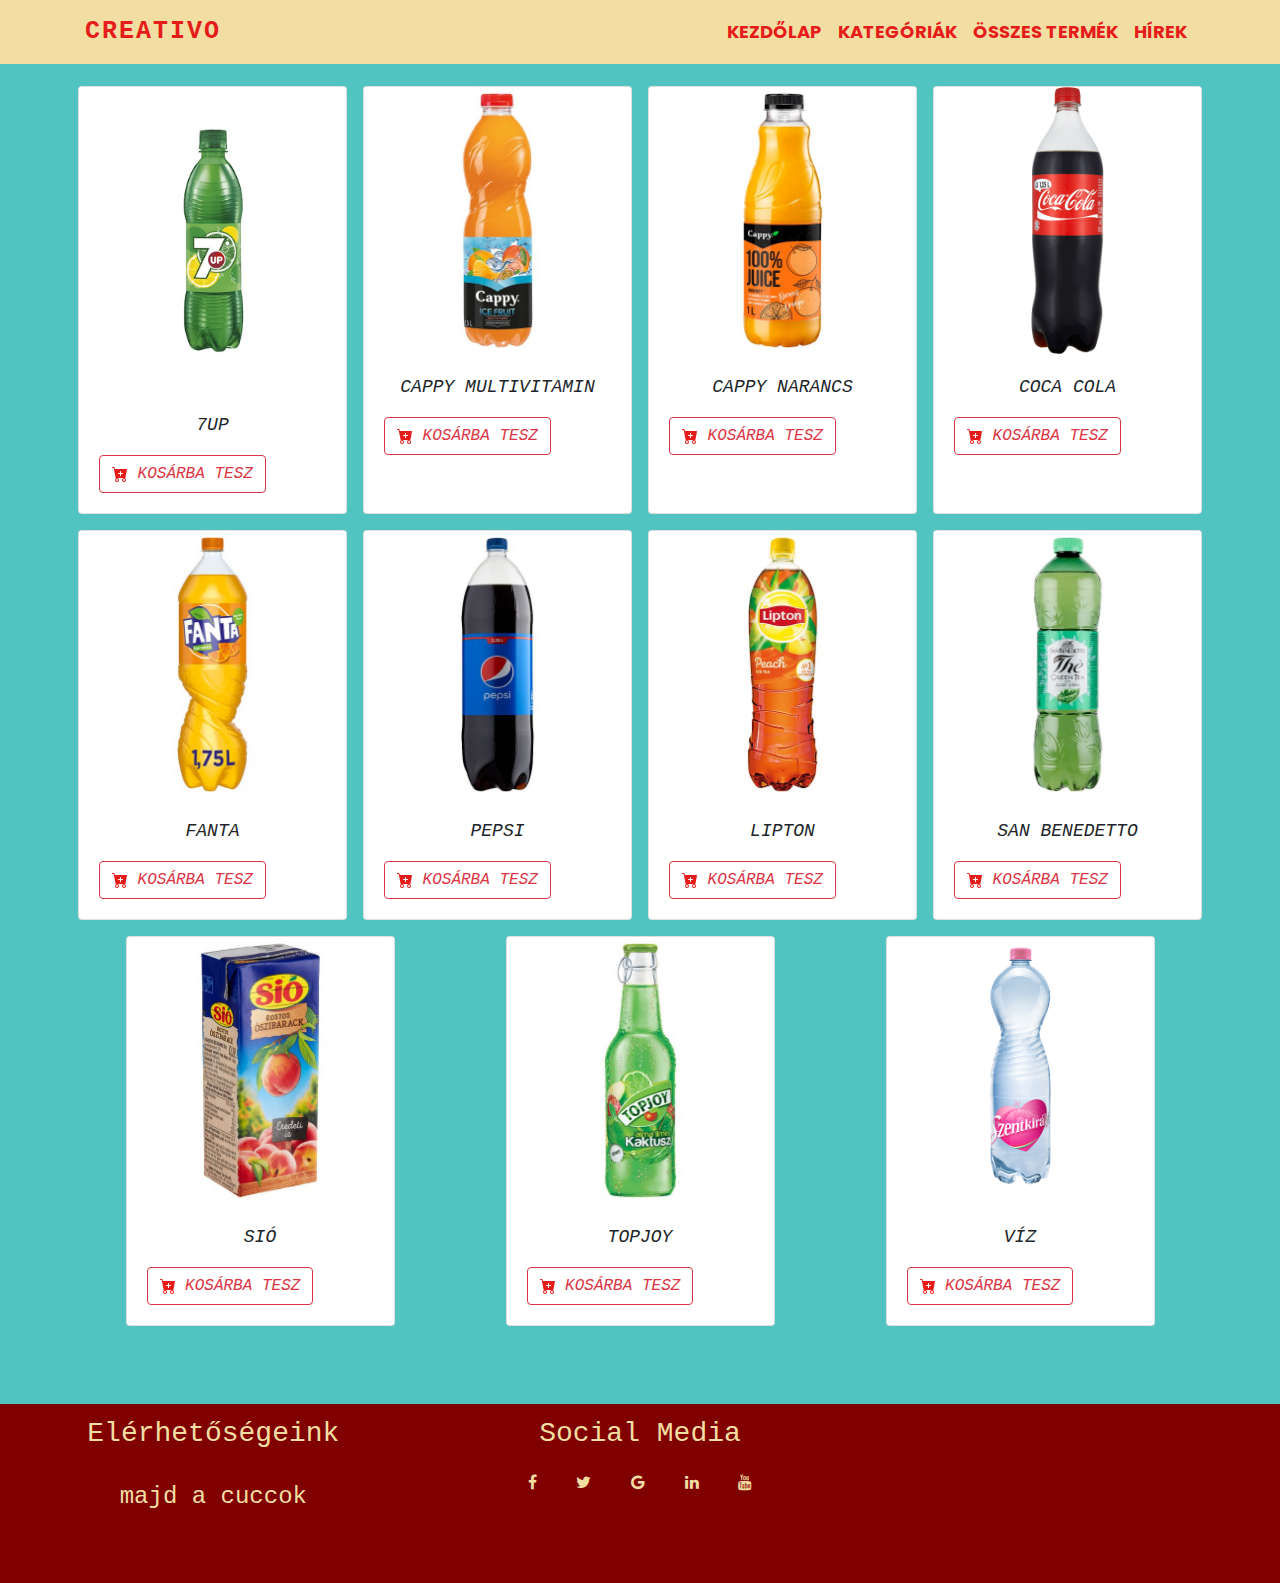
<file: uditok.html>
<!DOCTYPE html>
<html lang="hu">

<head>
    <meta charset="UTF-8">
    <meta http-equiv="X-UA-Compatible" content="IE=edge">
    <meta name="viewport" content="width=device-width, initial-scale=1.0">
    <link rel="stylesheet" href="css/bootstrap.min.css">
    <link rel="stylesheet" href="css/bootstrap-grid.min.css">
    <link rel="stylesheet" href="css/bootstrap-reboot.min.css">
    <link rel="stylesheet" href="css/saját.css">
    <link rel="stylesheet" href="http://www.w3.org/2000/svg">
    <script src="js/bootstrap.min.js"></script>
    <!--forrás: https://www.divinectorweb.com/2020/11/bootstrap-4-navbar-with-slider.html-->
    <link href="https://fonts.googleapis.com/css2?family=Merienda&display=swap" rel="stylesheet">
    <link href="https://fonts.googleapis.com/css2?family=Poppins:wght@400;700&display=swap" rel="stylesheet">
    <!-- forrás: https://www.w3schools.com/howto/howto_css_social_media_buttons.asp -->
    <link rel="stylesheet" href="https://cdnjs.cloudflare.com/ajax/libs/font-awesome/4.7.0/css/font-awesome.min.css">
    <title>uditok</title>
</head>

<body>
    <!--NAVBAR-->
    <!--forrás részlet: https://www.divinectorweb.com/2020/11/bootstrap-4-navbar-with-slider.html-->
    <nav class="navbar navbar-expand-lg navbar-light fixed-top">
        <div class="container">
            <a class="navbar-brand" href="#">Creativo</a> <button aria-controls="navbarSupportedContent"
                aria-expanded="false" aria-label="Toggle navigation" class="navbar-toggler"
                data-target="#navbarSupportedContent" data-toggle="collapse" type="button"><span
                    class="navbar-toggler-icon"></span></button>
            <div class="collapse navbar-collapse" id="navbarSupportedContent">
                <ul class="navbar-nav ml-auto">
                    <li class="nav-item active">
                        <a class="nav-link" href="#">Kezdőlap</a>
                    </li>
                    <li class="nav-item">
                        <a class="nav-link" href="#">Kategóriák</a>
                    </li>
                    <li class="nav-item">
                        <a class="nav-link" href="#">Összes termék</a>
                    </li>
                    <li class="nav-item">
                        <a class="nav-link" href="#">Hírek</a>
                    </li>
                </ul>
            </div>
        </div>
    </nav>
    <!-- TITLE -->
    <h1 class="text-center">Üdítők</h1>
    <!-- GRID SYSTEM -->
    <div class="container">
        <div class="row justify-content-lg-around justify-content-md-around justify-content-sm-around justify-content-center my-row">
            <!-- COLUMN1 -->
            <div class="col-lg-3 col-md-5 col-sm-7 col-7 p-2">
                <!-- CARD -->
                <div class="card h-100">
                    <img src="images/képek/uditok/7up.jpg" class="card-img-top " alt="amerikai pszicho">
                    <div class="card-body">
                        <p class="card-text my-title1">7UP</p>
                        <button type="button" class="btn btn-outline-danger ">
                            <!--forrás: https://icons.getbootstrap.com/icons/cart-plus-fill/-->
                            <svg xmlns="http://www.w3.org/2000/svg" class="bi bi-cart-plus-fill icon"
                                viewBox="0 0 16 16">
                                <path
                                    d="M.5 1a.5.5 0 0 0 0 1h1.11l.401 1.607 1.498 7.985A.5.5 0 0 0 4 12h1a2 2 0 1 0 0 4 2 2 0 0 0 0-4h7a2 2 0 1 0 0 4 2 2 0 0 0 0-4h1a.5.5 0 0 0 .491-.408l1.5-8A.5.5 0 0 0 14.5 3H2.89l-.405-1.621A.5.5 0 0 0 2 1H.5zM6 14a1 1 0 1 1-2 0 1 1 0 0 1 2 0zm7 0a1 1 0 1 1-2 0 1 1 0 0 1 2 0zM9 5.5V7h1.5a.5.5 0 0 1 0 1H9v1.5a.5.5 0 0 1-1 0V8H6.5a.5.5 0 0 1 0-1H8V5.5a.5.5 0 0 1 1 0z" />
                            </svg>
                            <i class="bi bi-cart-plus-fill">KOSÁRBA TESZ</i>
                        </button>
                    </div>
                </div>
                <!-- CARD END -->
            </div>
            <!-- COLUMN2 -->
            <div class="col-lg-3 col-md-5 col-sm-7 col-7 p-2">
                <!-- CARD -->
                <div class="card h-100">
                    <img src="images/képek/uditok/cappymulti.jpg" class="card-img-top " alt="nyomd bébi nyomd">
                    <div class="card-body">
                        <p class="card-text my-title1">CAPPY MULTIVITAMIN</p>
                        <button type="button" class="btn btn-outline-danger ">
                            <!--forrás: https://icons.getbootstrap.com/icons/cart-plus-fill/-->
                            <svg xmlns="http://www.w3.org/2000/svg" class="bi bi-cart-plus-fill icon"
                                viewBox="0 0 16 16">
                                <path
                                    d="M.5 1a.5.5 0 0 0 0 1h1.11l.401 1.607 1.498 7.985A.5.5 0 0 0 4 12h1a2 2 0 1 0 0 4 2 2 0 0 0 0-4h7a2 2 0 1 0 0 4 2 2 0 0 0 0-4h1a.5.5 0 0 0 .491-.408l1.5-8A.5.5 0 0 0 14.5 3H2.89l-.405-1.621A.5.5 0 0 0 2 1H.5zM6 14a1 1 0 1 1-2 0 1 1 0 0 1 2 0zm7 0a1 1 0 1 1-2 0 1 1 0 0 1 2 0zM9 5.5V7h1.5a.5.5 0 0 1 0 1H9v1.5a.5.5 0 0 1-1 0V8H6.5a.5.5 0 0 1 0-1H8V5.5a.5.5 0 0 1 1 0z" />
                            </svg>
                            <i class="bi bi-cart-plus-fill">KOSÁRBA TESZ</i>
                        </button>
                    </div>
                </div>
                <!-- CARD END -->
            </div>
            <!-- COLUMN3 -->
            <div class="col-lg-3 col-md-5 col-sm-7 col-7 p-2">
                <!-- CARD -->
                <div class="card h-100">
                    <img src="images/képek/uditok/cappynarancs.jpg" class="card-img-top " alt="ollókezü edward">
                    <div class="card-body">
                        <p class="card-text my-title1">CAPPY NARANCS</p>
                        <button type="button" class="btn btn-outline-danger ">
                            <!--forrás: https://icons.getbootstrap.com/icons/cart-plus-fill/-->
                            <svg xmlns="http://www.w3.org/2000/svg" class="bi bi-cart-plus-fill icon"
                                viewBox="0 0 16 16">
                                <path
                                    d="M.5 1a.5.5 0 0 0 0 1h1.11l.401 1.607 1.498 7.985A.5.5 0 0 0 4 12h1a2 2 0 1 0 0 4 2 2 0 0 0 0-4h7a2 2 0 1 0 0 4 2 2 0 0 0 0-4h1a.5.5 0 0 0 .491-.408l1.5-8A.5.5 0 0 0 14.5 3H2.89l-.405-1.621A.5.5 0 0 0 2 1H.5zM6 14a1 1 0 1 1-2 0 1 1 0 0 1 2 0zm7 0a1 1 0 1 1-2 0 1 1 0 0 1 2 0zM9 5.5V7h1.5a.5.5 0 0 1 0 1H9v1.5a.5.5 0 0 1-1 0V8H6.5a.5.5 0 0 1 0-1H8V5.5a.5.5 0 0 1 1 0z" />
                            </svg>
                            <i class="bi bi-cart-plus-fill">KOSÁRBA TESZ</i>
                        </button>
                    </div>
                </div>
                <!-- CARD END -->
            </div>
            <!-- COLUMN4 -->
            <div class="col-lg-3 col-md-5 col-sm-7 col-7 p-2">
                <!-- CARD -->
                <div class="card h-100">
                    <img src="images/képek/uditok/cola.jpg" class="card-img-top " alt="szavak kertje">
                    <div class="card-body">
                        <p class="card-text my-title1">COCA COLA</p>
                        <button type="button" class="btn btn-outline-danger ">
                            <!--forrás: https://icons.getbootstrap.com/icons/cart-plus-fill/-->
                            <svg xmlns="http://www.w3.org/2000/svg" class="bi bi-cart-plus-fill icon"
                                viewBox="0 0 16 16">
                                <path
                                    d="M.5 1a.5.5 0 0 0 0 1h1.11l.401 1.607 1.498 7.985A.5.5 0 0 0 4 12h1a2 2 0 1 0 0 4 2 2 0 0 0 0-4h7a2 2 0 1 0 0 4 2 2 0 0 0 0-4h1a.5.5 0 0 0 .491-.408l1.5-8A.5.5 0 0 0 14.5 3H2.89l-.405-1.621A.5.5 0 0 0 2 1H.5zM6 14a1 1 0 1 1-2 0 1 1 0 0 1 2 0zm7 0a1 1 0 1 1-2 0 1 1 0 0 1 2 0zM9 5.5V7h1.5a.5.5 0 0 1 0 1H9v1.5a.5.5 0 0 1-1 0V8H6.5a.5.5 0 0 1 0-1H8V5.5a.5.5 0 0 1 1 0z" />
                            </svg>
                            <i class="bi bi-cart-plus-fill">KOSÁRBA TESZ</i>
                        </button>
                    </div>
                </div>
                <!-- CARD END -->
            </div>
            <!-- COLUMN5 -->
            <div class="col-lg-3 col-md-5 col-sm-7 col-7 p-2">
                <!-- CARD -->
                <div class="card h-100">
                    <img src="images/képek/uditok/fanta.jpg" class="card-img-top " alt="szentjánosbogarak sírja">
                    <div class="card-body">
                        <p class="card-text my-title1">FANTA</p>
                        <button type="button" class="btn btn-outline-danger ">
                            <!--forrás: https://icons.getbootstrap.com/icons/cart-plus-fill/-->
                            <svg xmlns="http://www.w3.org/2000/svg" class="bi bi-cart-plus-fill icon"
                                viewBox="0 0 16 16">
                                <path
                                    d="M.5 1a.5.5 0 0 0 0 1h1.11l.401 1.607 1.498 7.985A.5.5 0 0 0 4 12h1a2 2 0 1 0 0 4 2 2 0 0 0 0-4h7a2 2 0 1 0 0 4 2 2 0 0 0 0-4h1a.5.5 0 0 0 .491-.408l1.5-8A.5.5 0 0 0 14.5 3H2.89l-.405-1.621A.5.5 0 0 0 2 1H.5zM6 14a1 1 0 1 1-2 0 1 1 0 0 1 2 0zm7 0a1 1 0 1 1-2 0 1 1 0 0 1 2 0zM9 5.5V7h1.5a.5.5 0 0 1 0 1H9v1.5a.5.5 0 0 1-1 0V8H6.5a.5.5 0 0 1 0-1H8V5.5a.5.5 0 0 1 1 0z" />
                            </svg>
                            <i class="bi bi-cart-plus-fill">KOSÁRBA TESZ</i>
                        </button>
                    </div>
                </div>
                <!-- CARD END -->
            </div>
            <!-- COLUMN6 -->
            <div class="col-lg-3 col-md-5 col-sm-7 col-7 p-2">
                <!-- CARD -->
                <div class="card h-100">
                    <img src="images/képek/uditok/pepsi.jpg" class="card-img-top " alt="kaliforniai álom">
                    <div class="card-body">
                        <p class="card-text my-title1">PEPSI</p>
                        <button type="button" class="btn btn-outline-danger ">
                            <!--forrás: https://icons.getbootstrap.com/icons/cart-plus-fill/-->
                            <svg xmlns="http://www.w3.org/2000/svg" class="bi bi-cart-plus-fill icon"
                                viewBox="0 0 16 16">
                                <path
                                    d="M.5 1a.5.5 0 0 0 0 1h1.11l.401 1.607 1.498 7.985A.5.5 0 0 0 4 12h1a2 2 0 1 0 0 4 2 2 0 0 0 0-4h7a2 2 0 1 0 0 4 2 2 0 0 0 0-4h1a.5.5 0 0 0 .491-.408l1.5-8A.5.5 0 0 0 14.5 3H2.89l-.405-1.621A.5.5 0 0 0 2 1H.5zM6 14a1 1 0 1 1-2 0 1 1 0 0 1 2 0zm7 0a1 1 0 1 1-2 0 1 1 0 0 1 2 0zM9 5.5V7h1.5a.5.5 0 0 1 0 1H9v1.5a.5.5 0 0 1-1 0V8H6.5a.5.5 0 0 1 0-1H8V5.5a.5.5 0 0 1 1 0z" />
                            </svg>
                            <i class="bi bi-cart-plus-fill">KOSÁRBA TESZ</i>
                        </button>
                    </div>
                </div>
                <!-- CARD END -->
            </div>
            <!-- COLUMN7 -->
            <div class="col-lg-3 col-md-5 col-sm-7 col-7 p-2">
                <!-- CARD -->
                <div class="card h-100">
                    <img src="images/képek/uditok/lipton.jpg" class="card-img-top " alt="éjszakai ragadozók">
                    <div class="card-body">
                        <p class="card-text my-title1">LIPTON</p>
                        <button type="button" class="btn btn-outline-danger ">
                            <!--forrás: https://icons.getbootstrap.com/icons/cart-plus-fill/-->
                            <svg xmlns="http://www.w3.org/2000/svg" class="bi bi-cart-plus-fill icon"
                                viewBox="0 0 16 16">
                                <path
                                    d="M.5 1a.5.5 0 0 0 0 1h1.11l.401 1.607 1.498 7.985A.5.5 0 0 0 4 12h1a2 2 0 1 0 0 4 2 2 0 0 0 0-4h7a2 2 0 1 0 0 4 2 2 0 0 0 0-4h1a.5.5 0 0 0 .491-.408l1.5-8A.5.5 0 0 0 14.5 3H2.89l-.405-1.621A.5.5 0 0 0 2 1H.5zM6 14a1 1 0 1 1-2 0 1 1 0 0 1 2 0zm7 0a1 1 0 1 1-2 0 1 1 0 0 1 2 0zM9 5.5V7h1.5a.5.5 0 0 1 0 1H9v1.5a.5.5 0 0 1-1 0V8H6.5a.5.5 0 0 1 0-1H8V5.5a.5.5 0 0 1 1 0z" />
                            </svg>
                            <i class="bi bi-cart-plus-fill">KOSÁRBA TESZ</i>
                        </button>
                    </div>
                </div>
                <!-- CARD END -->
            </div>
            <!-- COLUMN8 -->
            <div class="col-lg-3 col-md-5 col-sm-7 col-7 p-2">
                <!-- CARD -->
                <div class="card h-100">
                    <img src="images/képek/uditok/sanbenedetto.jpg" class="card-img-top " alt="fogságban">
                    <div class="card-body">
                        <p class="card-text my-title1">SAN BENEDETTO</p>
                        <button type="button" class="btn btn-outline-danger ">
                            <!--forrás: https://icons.getbootstrap.com/icons/cart-plus-fill/-->
                            <svg xmlns="http://www.w3.org/2000/svg" class="bi bi-cart-plus-fill icon"
                                viewBox="0 0 16 16">
                                <path
                                    d="M.5 1a.5.5 0 0 0 0 1h1.11l.401 1.607 1.498 7.985A.5.5 0 0 0 4 12h1a2 2 0 1 0 0 4 2 2 0 0 0 0-4h7a2 2 0 1 0 0 4 2 2 0 0 0 0-4h1a.5.5 0 0 0 .491-.408l1.5-8A.5.5 0 0 0 14.5 3H2.89l-.405-1.621A.5.5 0 0 0 2 1H.5zM6 14a1 1 0 1 1-2 0 1 1 0 0 1 2 0zm7 0a1 1 0 1 1-2 0 1 1 0 0 1 2 0zM9 5.5V7h1.5a.5.5 0 0 1 0 1H9v1.5a.5.5 0 0 1-1 0V8H6.5a.5.5 0 0 1 0-1H8V5.5a.5.5 0 0 1 1 0z" />
                            </svg>
                            <i class="bi bi-cart-plus-fill">KOSÁRBA TESZ</i>
                        </button>
                    </div>
                </div>
                <!-- CARD END -->
            </div>
            <!-- COLUMN9 -->
            <div class="col-lg-3 col-md-5 col-sm-7 col-7 p-2">
                <!-- CARD -->
                <div class="card h-100">
                    <img src="images/képek/uditok/sio.jpg" class="card-img-top " alt="submarine">
                    <div class="card-body">
                        <p class="card-text my-title1">SIÓ</p>
                        <button type="button" class="btn btn-outline-danger ">
                            <!--forrás: https://icons.getbootstrap.com/icons/cart-plus-fill/-->
                            <svg xmlns="http://www.w3.org/2000/svg" class="bi bi-cart-plus-fill icon"
                                viewBox="0 0 16 16">
                                <path
                                    d="M.5 1a.5.5 0 0 0 0 1h1.11l.401 1.607 1.498 7.985A.5.5 0 0 0 4 12h1a2 2 0 1 0 0 4 2 2 0 0 0 0-4h7a2 2 0 1 0 0 4 2 2 0 0 0 0-4h1a.5.5 0 0 0 .491-.408l1.5-8A.5.5 0 0 0 14.5 3H2.89l-.405-1.621A.5.5 0 0 0 2 1H.5zM6 14a1 1 0 1 1-2 0 1 1 0 0 1 2 0zm7 0a1 1 0 1 1-2 0 1 1 0 0 1 2 0zM9 5.5V7h1.5a.5.5 0 0 1 0 1H9v1.5a.5.5 0 0 1-1 0V8H6.5a.5.5 0 0 1 0-1H8V5.5a.5.5 0 0 1 1 0z" />
                            </svg>
                            <i class="bi bi-cart-plus-fill">KOSÁRBA TESZ</i>
                        </button>
                    </div>
                </div>
                <!-- CARD END -->
            </div>
            <!-- COLUMN10 -->
            <div class="col-lg-3 col-md-5 col-sm-7 col-7 p-2">
                <!-- CARD -->
                <div class="card h-100">
                    <img src="images/képek/uditok/topjoy.jpg" class="card-img-top " alt="az ember aki mindent tudott">
                    <div class="card-body">
                        <p class="card-text my-title1">TOPJOY</p>
                        <button type="button" class="btn btn-outline-danger ">
                            <!--forrás: https://icons.getbootstrap.com/icons/cart-plus-fill/-->
                            <svg xmlns="http://www.w3.org/2000/svg" class="bi bi-cart-plus-fill icon"
                                viewBox="0 0 16 16">
                                <path
                                    d="M.5 1a.5.5 0 0 0 0 1h1.11l.401 1.607 1.498 7.985A.5.5 0 0 0 4 12h1a2 2 0 1 0 0 4 2 2 0 0 0 0-4h7a2 2 0 1 0 0 4 2 2 0 0 0 0-4h1a.5.5 0 0 0 .491-.408l1.5-8A.5.5 0 0 0 14.5 3H2.89l-.405-1.621A.5.5 0 0 0 2 1H.5zM6 14a1 1 0 1 1-2 0 1 1 0 0 1 2 0zm7 0a1 1 0 1 1-2 0 1 1 0 0 1 2 0zM9 5.5V7h1.5a.5.5 0 0 1 0 1H9v1.5a.5.5 0 0 1-1 0V8H6.5a.5.5 0 0 1 0-1H8V5.5a.5.5 0 0 1 1 0z" />
                            </svg>
                            <i class="bi bi-cart-plus-fill">KOSÁRBA TESZ</i>
                        </button>
                    </div>
                </div>
                <!-- CARD END -->
            </div>
            <!-- COLUMN11 -->
            <div class="col-lg-3 col-md-5 col-sm-7 col-7 p-2">
                <!-- CARD -->
                <div class="card h-100">
                    <img src="images/képek/uditok/viz.png" class="card-img-top " alt="grand budapest hotel">
                    <div class="card-body">
                        <p class="card-text my-title1">VÍZ</p>
                        <button type="button" class="btn btn-outline-danger ">
                            <!--forrás: https://icons.getbootstrap.com/icons/cart-plus-fill/-->
                            <svg xmlns="http://www.w3.org/2000/svg" class="bi bi-cart-plus-fill icon"
                                viewBox="0 0 16 16">
                                <path
                                    d="M.5 1a.5.5 0 0 0 0 1h1.11l.401 1.607 1.498 7.985A.5.5 0 0 0 4 12h1a2 2 0 1 0 0 4 2 2 0 0 0 0-4h7a2 2 0 1 0 0 4 2 2 0 0 0 0-4h1a.5.5 0 0 0 .491-.408l1.5-8A.5.5 0 0 0 14.5 3H2.89l-.405-1.621A.5.5 0 0 0 2 1H.5zM6 14a1 1 0 1 1-2 0 1 1 0 0 1 2 0zm7 0a1 1 0 1 1-2 0 1 1 0 0 1 2 0zM9 5.5V7h1.5a.5.5 0 0 1 0 1H9v1.5a.5.5 0 0 1-1 0V8H6.5a.5.5 0 0 1 0-1H8V5.5a.5.5 0 0 1 1 0z" />
                            </svg>
                            <i class="bi bi-cart-plus-fill">KOSÁRBA TESZ</i>
                        </button>
                    </div>
                </div>
                <!-- CARD END -->
            </div>
        </div>
    </div>
    <!-- FOOTER -->
    <footer class="container-fluid text-center">
        <div class="row">
            <div class="col-md-4 col-sm-6 col-12">
                <h3>Elérhetőségeink</h3>
                <br>
                <h4>majd a cuccok</h4>
            </div>
            <div class="col-md-4 col-sm-6 col-12">
                <h3>Social Media</h3>
                <a href="#" class="fa fa-facebook"></a>
                <a href="#" class="fa fa-twitter"></a>
                <a href="#" class="fa fa-google"></a>
                <a href="#" class="fa fa-linkedin"></a>
                <a href="#" class="fa fa-youtube"></a>
            </div>
            <div class="col-md-4 col-sm-6 col-12">

            </div>
        </div>
    </footer>
</body>

</html>
</file>
<file: css/saját.css>
body{
    background-color: gainsboro;
    font-family: 'Courier New', Courier, monospace;
}
.my-row{
    width: auto;
    margin-top: 30px;
    margin-bottom: 70px;
}

.my-column{
    margin: 30px;
}
.my-footer{
    background-color: black;
    color: gray;
}
.my-title1{
    font-style: italic;
    font-family: 'Courier New', Courier, monospace;
    font-size: 18px;

    text-align: center;
}
.card:hover{
    transform: scale(1.05);
    box-shadow: 0 10px 20px rgba(0,0,0,.12), 0 4px 8px rgba(0,0,0,.06);
}

.myimage{
    height: 540px;
}

.icon{
    width: 16px;
    height: 16px;
    fill: currentColor;
    color: rgb(230, 28, 26);
}


.carousel-item {
	height: 100vh;
	min-height: 300px;
}
.carousel-caption {
	bottom: 220px;
}
.carousel-caption h5 {
	font-size: 45px;
	text-transform: uppercase;
	letter-spacing: 2px;
	margin-top: 25px;
	font-family: merienda;
}
.carousel-caption p {
	width: 60%;
	margin: auto;
	font-size: 18px;
	line-height: 1.9;
	font-family: poppins;
}
.carousel-caption a {
	text-transform: uppercase;
	background: #262626;
	padding: 10px 30px;
	display: inline-block;
	color: rgb(230, 28, 26);
	margin-top: 15px;
}
.navbar-nav a {
	font-family: poppins;
	font-size: 18px;
	text-transform: uppercase;
	font-weight: bold;
}
.navbar-light .navbar-brand {
	color: rgb(230, 28, 26);
	font-size: 25px;
	text-transform: uppercase;
	font-weight: bold;
	letter-spacing: 2px;
}
.navbar-light .navbar-nav .active>.nav-link, .navbar-light .navbar-nav .nav-link.active, .navbar-light .navbar-nav .nav-link.show, .navbar-light .navbar-nav .show>.nav-link {
	color: rgb(230, 28, 26);
}
.navbar-light .navbar-nav .nav-link {
	color: rgb(230, 28, 26);
}
.navbar-nav {
	text-align: center;
}
.nav-link {
	padding: .2rem 1rem;
}
.nav-link.active, .nav-link:focus {
	color: rgb(230, 28, 26);
}
.navbar-toggler {
	padding: 1px 5px;
	font-size: 18px;
	line-height: 0.3;
	background: rgb(230, 28, 26);
}
.navbar-light .navbar-nav .nav-link:focus, .navbar-light .navbar-nav .nav-link:hover {
	color: rgb(230, 28, 26);
}
.w-100 {
	height: 100vh;
}
@media only screen and (max-width: 767px) {
	.navbar-nav.ml-auto {
		background: rgba(0, 0, 0, 0.5);
	}
	.navbar-nav a {
		font-size: 14px;
		font-weight: normal;
	}
}

body{
    background-color: rgb(81, 196, 193);
}

.navbar{
	background-color: rgb(242, 222, 163);
}

footer{
	width: 100%;
	background-color: rgb(128,0,0);
	padding: 1% 1% 5% 1%;
	color: rgb(242, 222, 163);
}
.fa{
	padding: 15px;
	font-size: 20px;
	color: rgb(242, 222, 163);
}

.fa:hover{
	color: rgb(81, 196, 193);
	text-decoration: none;
}

.formnak{
	background-color: white;
}
.link1{
	color: rgb(242, 222, 163);
}
.link1:hover{
	color: rgb(81, 196, 193);
	text-decoration: none;
}
.link1:active{
	color: rgb(54, 126, 123);
	text-decoration: none;
}
</file>
